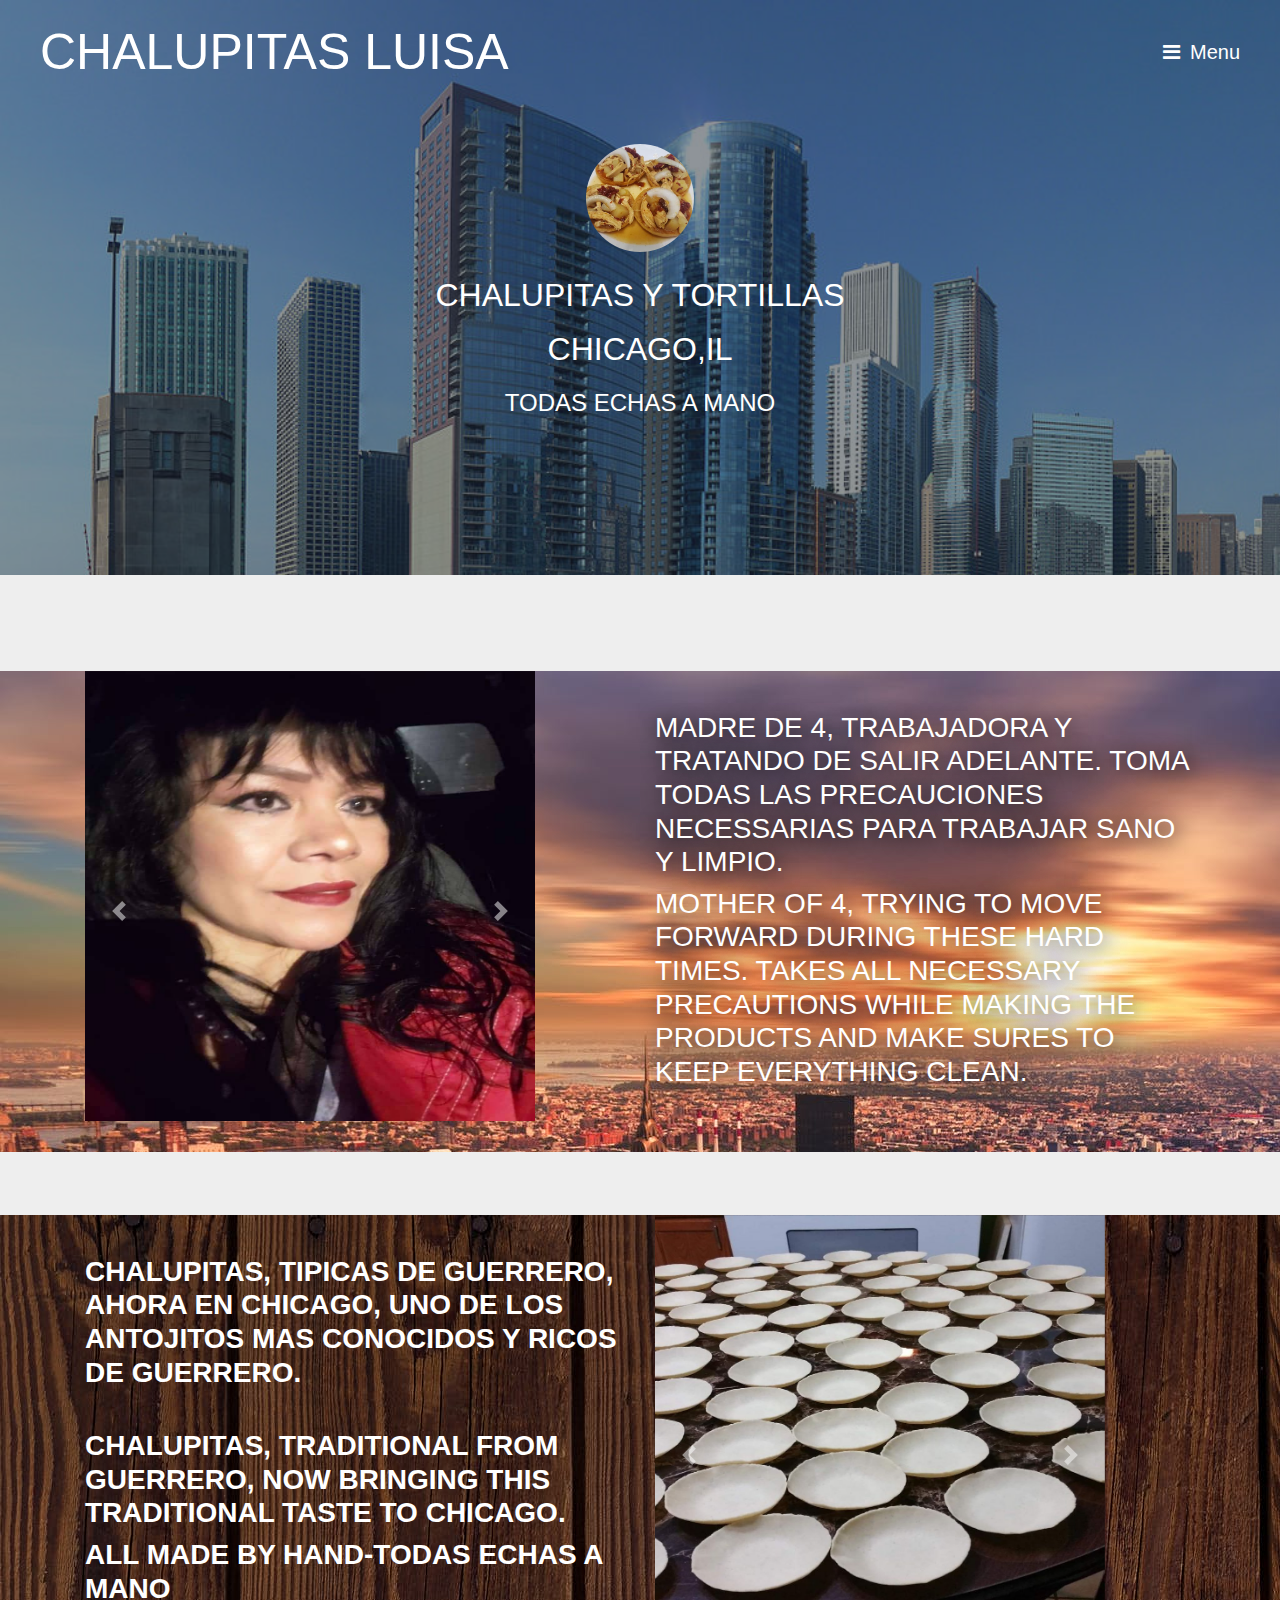
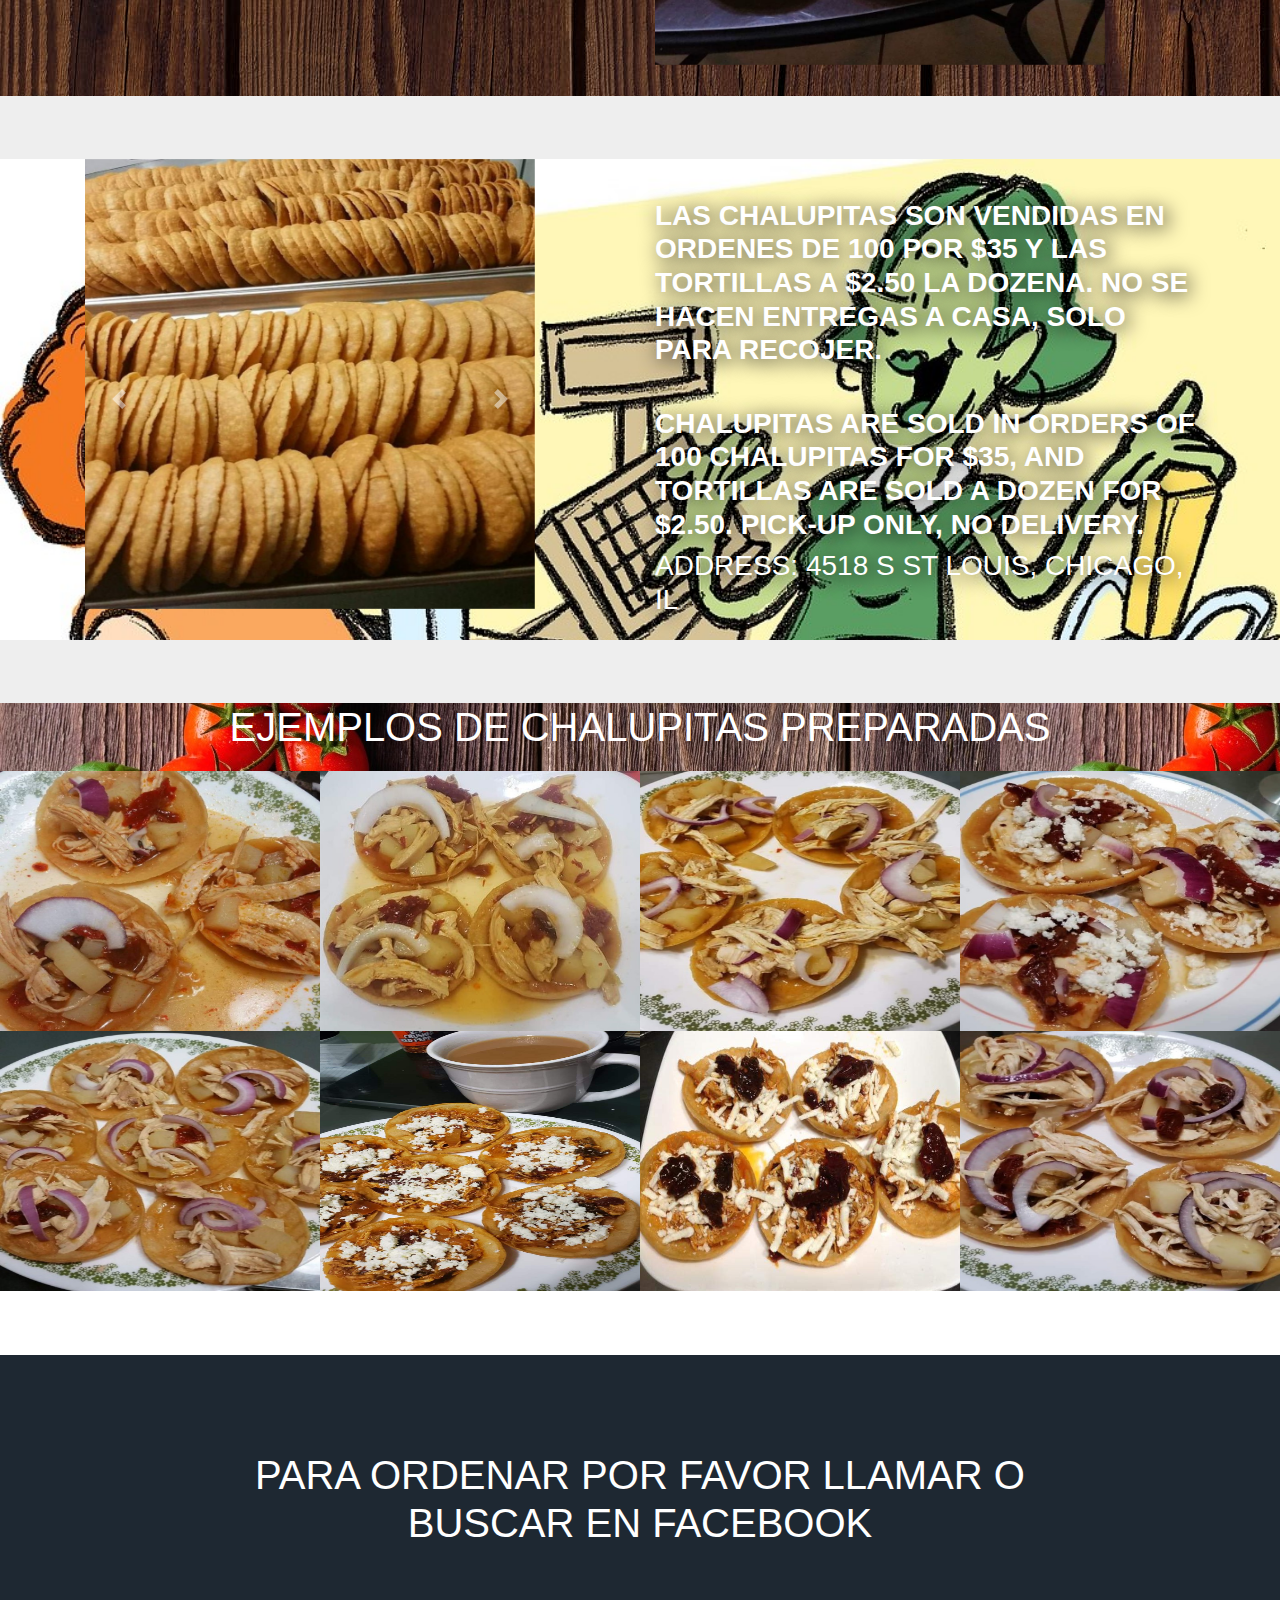
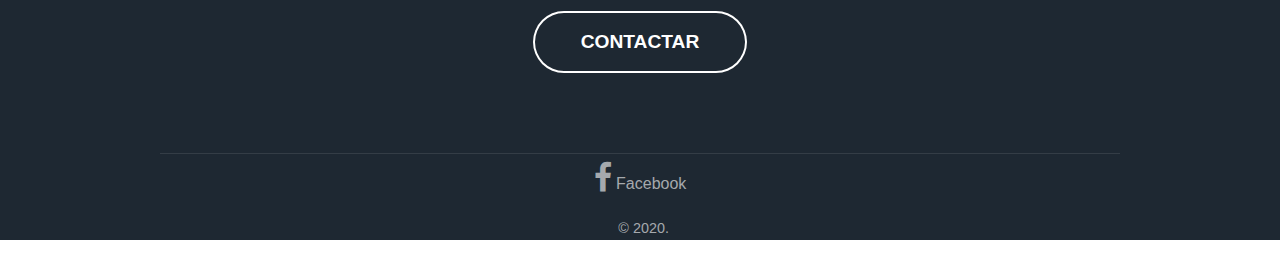
<file: index.html>
<!DOCTYPE HTML>
<html>

<head>
	<title>Chalupitas Luisa</title>
	<link rel="icon" href="images/icon.jpg" type="image-x-icon"/>
	<meta charset="utf-8" />
	<meta name="viewport" content="width=device-width, initial-scale=1" />
	<link rel="stylesheet" href="assets/css/main.css" />
	<link rel='stylesheet' href='https://stackpath.bootstrapcdn.com/bootstrap/4.4.1/css/bootstrap.min.css'
		integrity='sha384-Vkoo8x4CGsO3+Hhxv8T/Q5PaXtkKtu6ug5TOeNV6gBiFeWPGFN9MuhOf23Q9Ifjh' crossorigin='anonymous'>
	<script src='https://code.jquery.com/jquery-3.4.1.slim.min.js'
		integrity='sha384-J6qa4849blE2+poT4WnyKhv5vZF5SrPo0iEjwBvKU7imGFAV0wwj1yYfoRSJoZ+n'
		crossorigin='anonymous'></script>
	<script src='https://cdn.jsdelivr.net/npm/popper.js@1.16.0/dist/umd/popper.min.js'
		integrity='sha384-Q6E9RHvbIyZFJoft+2mJbHaEWldlvI9IOYy5n3zV9zzTtmI3UksdQRVvoxMfooAo'
		crossorigin='anonymous'></script>
	<script src='https://stackpath.bootstrapcdn.com/bootstrap/4.4.1/js/bootstrap.min.js'
		integrity='sha384-wfSDF2E50Y2D1uUdj0O3uMBJnjuUD4Ih7YwaYd1iqfktj0Uod8GCExl3Og8ifwB6'
		crossorigin='anonymous'></script>
</head>

<body class="landing">

	<!-- Header -->
	<header id="header" class="alt">
		<h1><a href="index.html" class="title1">Chalupitas Luisa</a></h1>
		<a href="#nav">Menu</a>
	</header>

	<!-- Nav -->
	<nav id="nav">
		<ul class="links">
			<li><a href="index.html">Home</a></li>
			<li><a href="contact.html">Contact</a></li>
		</ul>
	</nav>

	<!-- Banner -->
	<section id="banner">
		<img class="icon" src="images/icon.jpg" height="200px" width="200px" alt="avatar" style="border-radius: 50%;
		padding: 0px;
		border: 0px;"/>
		<h2>Chalupitas Y Tortillas</h2>
		<h2>chicago,IL</h2>
		<p>Todas echas a mano</p>
	</section>

	<!-- One -->
	<section id="one" class="wrapper style1">
		<div class="background3">
			<div class="clearfix" style="margin-bottom: 64px;">
				<div class="container">
					<div class="row">
						<div class="col">
							<div class="center1">
								<div id="carouselExampleInterval" class="carousel slide" data-ride="carousel">
									<div class="carousel-inner">
										<div class="carousel-item active" data-interval="3000">
											<img src="images/luisa2.jpg" class="pictures" alt="..." />
										</div>
										<div class="carousel-item" data-interval="3000">
											<img src="images/luisa.jpg" class="pictures" alt="..." />
										</div>
										<div class="carousel-item" data-interval="3000">
											<img src="images/luisa3.jpg" class="pictures" alt="..." />
										</div>
										<div class="carousel-item" data-interval="3000">
											<img src="images/luisa4.jpg" class="pictures" alt="..." />
										</div>
										<div class="carousel-item" data-interval="3000">
											<img src="images/luisa5.jpg" class="pictures" alt="..." />
										</div>
										<div class="carousel-item" data-interval="3000">
											<img src="images/luisa6.jpg" class="pictures" alt="..." />
										</div>
									</div>
									<a class="carousel-control-prev" href="#carouselExampleInterval" role="button"
										data-slide="prev">
										<span class="carousel-control-prev-icon" aria-hidden="true"></span>
										<span class="sr-only">Previous</span>
									</a>
									<a class="carousel-control-next" href="#carouselExampleInterval" role="button"
										data-slide="next">
										<span class="carousel-control-next-icon" aria-hidden="true"></span>
										<span class="sr-only">Next</span>
									</a>
								</div>
							</div>
						</div>
						<div class="col">
							<h3 style="margin-top: 40px; color: white; text-shadow: 3px 3px 20px black;">Madre de 4, trabajadora y tratando de salir adelante. Toma
								todas las precauciones necessarias para trabajar sano y limpio.</h3>
							<h3 style="color:white; text-shadow: 3px 3px 20px black;">Mother of 4, trying to move forward during these hard times. Takes all necessary
								precautions while making the products and make sures to keep everything clean.</h3>
						</div>
					</div>
				</div>
			</div>
		</div>
		<div class="background1">
			<div class="clearfix" style="margin-bottom: 64px;">
				<div class="container">
					<div class="row">
						<div class="col">
							<h3 style="margin-bottom: 40px; margin-top: 40px;"><b style="color: white;">Chalupitas, tipicas de Guerrero, ahora en Chicago, uno de los antojitos mas conocidos y ricos de Guerrero.</b></h3>
							<h3><b style="color: white;">Chalupitas, traditional from Guerrero, now bringing this traditional taste to Chicago.</b></h3>
							<h3><b style="color: white;">All made by hand-Todas echas a mano</b></h3>
						</div>
						<div class="col">
							<div class="center1">
								<div id="carouselExampleInterval" class="carousel slide" data-ride="carousel">
									<div class="carousel-inner">
										<div class="carousel-item active" data-interval="3000">
											<img src="images/uncooked.jpg" class="pictures" alt="..." />
										</div>
										<div class="carousel-item" data-interval="3000">
											<img src="images/tortillas.jpg" class="pictures" alt="..." />
										</div>
										<div class="carousel-item" data-interval="3000">
											<img src="images/uncooked2.jpg" class="pictures" alt="..." />
										</div>
										<div class="carousel-item" data-interval="3000">
											<img src="images/uncooked3.jpg" class="pictures" alt="..." />
										</div>
										<div class="carousel-item" data-interval="3000">
											<img src="images/uncooked4.jpg" class="pictures" alt="..." />
										</div>
										<div class="carousel-item" data-interval="3000">
											<img src="images/uncooked5.jpg" class="pictures" alt="..." />
										</div>
										<div class="carousel-item" data-interval="3000">
											<img src="images/uncooked6.jpg" class="pictures" alt="..." />
										</div>
										<div class="carousel-item" data-interval="3000">
											<img src="images/uncooked7.jpg" class="pictures" alt="..." />
										</div>
										<div class="carousel-item" data-interval="3000">
											<img src="images/uncooked8.jpg" class="pictures" alt="..." />
										</div>
										<div class="carousel-item" data-interval="3000">
											<img src="images/uncooked9.jpg" class="pictures" alt="..." />
										</div>
									</div>
									<a class="carousel-control-prev" href="#carouselExampleInterval" role="button"
										data-slide="prev">
										<span class="carousel-control-prev-icon" aria-hidden="true"></span>
										<span class="sr-only">Previous</span>
									</a>
									<a class="carousel-control-next" href="#carouselExampleInterval" role="button"
										data-slide="next">
										<span class="carousel-control-next-icon" aria-hidden="true"></span>
										<span class="sr-only">Next</span>
									</a>
								</div>
							</div>
						</div>
					</div>
				</div>
			</div>
		</div>
		<div class="background4">
			<div class="clearfix">
				<div class="container">
					<div class="row">
						<div class="col">
							<div class="center1">
								<div id="carouselExampleInterval" class="carousel slide" data-ride="carousel">
									<div class="carousel-inner">
										<div class="carousel-item active" data-interval="3000">
											<img src="images/ready.jpg" class="pictures" alt="..." />
										</div>
										<div class="carousel-item" data-interval="3000">
											<img src="images/ready2.jpg" class="pictures" alt="..." />
										</div>
										<div class="carousel-item" data-interval="3000">
											<img src="images/ready6.jpg" class="pictures" alt="..." />
										</div>
										<div class="carousel-item" data-interval="3000">
											<img src="images/ready7.jpg" class="pictures" alt="..." />
										</div>
										<div class="carousel-item" data-interval="3000">
											<img src="images/ready8.jpg" class="pictures" alt="..." />
										</div>
										<div class="carousel-item" data-interval="3000">
											<img src="images/ready9.jpg" class="pictures" alt="..." />
										</div>
									</div>
									<a class="carousel-control-prev" href="#carouselExampleInterval" role="button"
										data-slide="prev">
										<span class="carousel-control-prev-icon" aria-hidden="true"></span>
										<span class="sr-only">Previous</span>
									</a>
									<a class="carousel-control-next" href="#carouselExampleInterval" role="button"
										data-slide="next">
										<span class="carousel-control-next-icon" aria-hidden="true"></span>
										<span class="sr-only">Next</span>
									</a>
								</div>
							</div>
						</div>
						<div class="col">
							<h3 style="margin-bottom: 40px; margin-top: 40px;"><b style="color: white;
								text-shadow: 3px 3px 20px black;">Las chalupitas son vendidas en ordenes
									de 100 por $35 y las tortillas a $2.50 la dozena. No se hacen entregas a casa, solo
									para recojer.</b></h3>
							<h3><b style="color: white;
								text-shadow: 3px 3px 20px black;">Chalupitas are sold in orders of 100 chalupitas for $35, and Tortillas are sold a
									dozen
									for $2.50. Pick-up only, no delivery.</b></h3>
							<h3>
								<Address style="color: white;
								text-shadow: 3px 3px 20px black;">Address: 4518 s st louis, chicago, IL</Address>
							</h3>
						</div>
					</div>
				</div>
			</div>
		</div>
	</section>

	<!-- Two -->
	<!-- <section id="two" class="wrapper special"> -->
	<div class="table2">
		<div class="inner">
			<header class="major narrow" style="margin-bottom: 20px;">
				<b>
					<h2 style="color: white; text-align: center;">Ejemplos de Chalupitas preparadas</h2>
				</b>
			</header>
			<div class="image-grid">
				<a class="image"><img class="image1" src="images/food.jpg" alt="" /></a>
				<a class="image"><img class="image1" src="images/food2.jpg" alt="" /></a>
				<a class="image"><img class="image1" src="images/food3.jpg" alt="" /></a>
				<a class="image"><img class="image1" src="images/food4.jpg" alt="" /></a>
				<a class="image"><img class="image1" src="images/food5.jpg" alt="" /></a>
				<a class="image"><img class="image1" src="images/food6.jpg" alt="" /></a>
				<a class="image"><img class="image1" src="images/food7.jpg" alt="" /></a>
				<a class="image"><img class="image1" src="images/food8.jpg" alt="" /></a>
			</div>
		</div>
	</div>
	<!-- </section> -->

	<!-- Three -->
	<section id="three" class="wrapper style3 special margin1">
		<div class="inner">
			<header class="major narrow	">
				<h2>Para ordenar por favor llamar o buscar en facebook</h2>
			</header>
			<ul class="actions">
				<li><a href="contact.html" class="button big alt">Contactar</a></li>
			</ul>
		</div>
	</section>

	<!-- Footer -->
	<footer id="footer">
		<div class="inner">
			<ul class="icons">
				<li><a class="icon fa-facebook">
						<a href="https://www.facebook.com/Luisas-Chalupitas-1739821436344592/"
							class="label">Facebook</a>
					</a></li>
				<!-- <li><a class="icon fa-twitter">
							<span class="label">Twitter</span>
						</a></li>
						<li><a class="icon fa-instagram">
							<span class="label">Instagram</span>
						</a></li>
						<li><a class="icon fa-linkedin">
							<span class="label">LinkedIn</span>
						</a></li> -->
			</ul>
			<ul class="copyright">
				<li>&copy; 2020.</li>
				<!-- <li>Disclaimer: not a real website.</li> -->
			</ul>
		</div>
	</footer>

	<!-- Scripts -->
	<script src="assets/js/jquery.min.js"></script>
	<script src="assets/js/skel.min.js"></script>
	<script src="assets/js/util.js"></script>
	<!--[if lte IE 8]><script src="assets/js/ie/respond.min.js"></script><![endif]-->
	<script src="assets/js/main.js"></script>

</body>

</html>
</file>
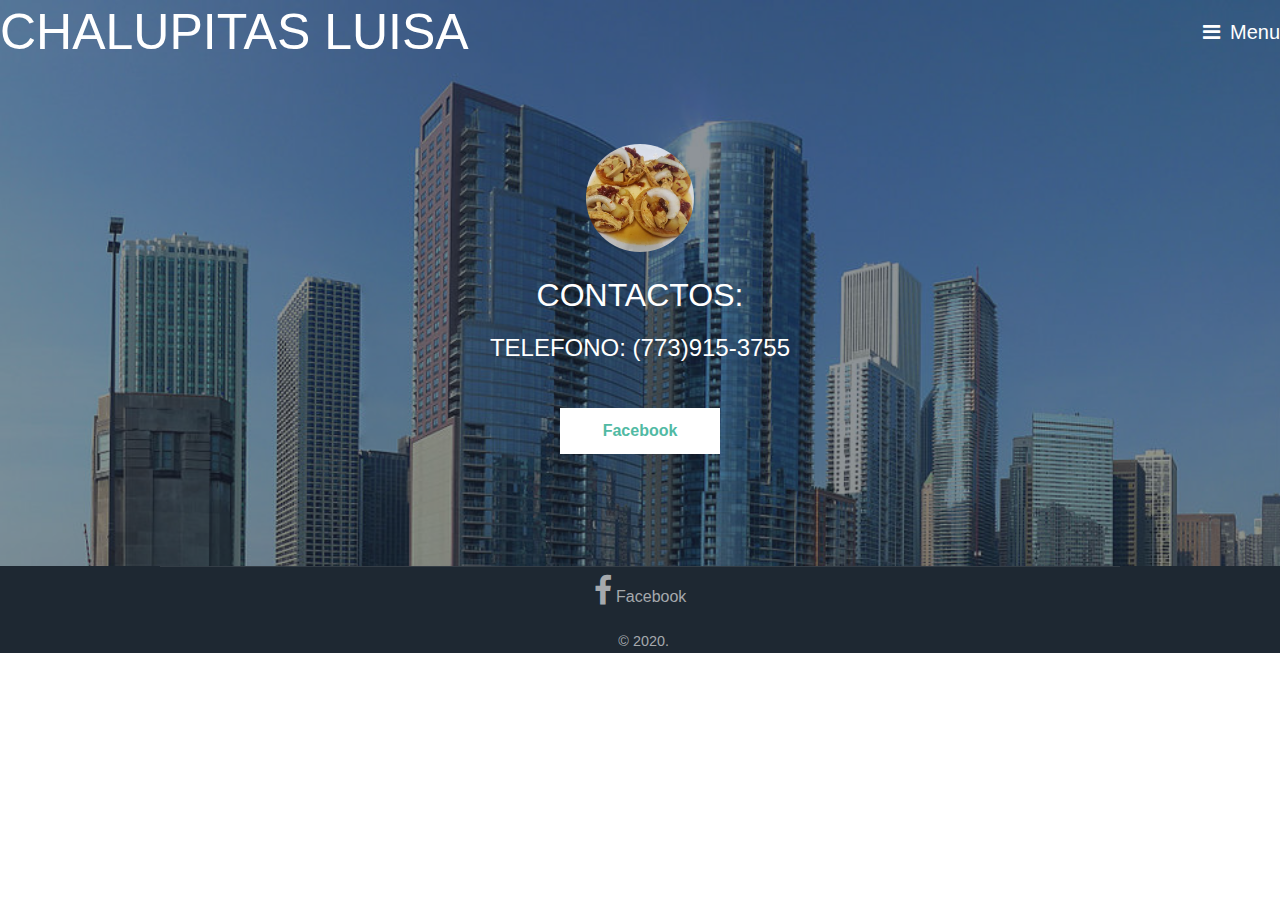
<file: contact.html>
<!DOCTYPE HTML>
<html>

<head>
    <title>Chalupitas Luisa</title>
    <link rel="icon" href="images/icon.jpg" type="image-x-icon" />
    <meta charset="utf-8" />
    <meta name="viewport" content="width=device-width, initial-scale=1" />
    <link rel="stylesheet" href="assets/css/main.css" />
    <link rel='stylesheet' href='https://stackpath.bootstrapcdn.com/bootstrap/4.4.1/css/bootstrap.min.css'
        integrity='sha384-Vkoo8x4CGsO3+Hhxv8T/Q5PaXtkKtu6ug5TOeNV6gBiFeWPGFN9MuhOf23Q9Ifjh' crossorigin='anonymous'>
    <script src='https://code.jquery.com/jquery-3.4.1.slim.min.js'
        integrity='sha384-J6qa4849blE2+poT4WnyKhv5vZF5SrPo0iEjwBvKU7imGFAV0wwj1yYfoRSJoZ+n'
        crossorigin='anonymous'></script>
    <script src='https://cdn.jsdelivr.net/npm/popper.js@1.16.0/dist/umd/popper.min.js'
        integrity='sha384-Q6E9RHvbIyZFJoft+2mJbHaEWldlvI9IOYy5n3zV9zzTtmI3UksdQRVvoxMfooAo'
        crossorigin='anonymous'></script>
    <script src='https://stackpath.bootstrapcdn.com/bootstrap/4.4.1/js/bootstrap.min.js'
        integrity='sha384-wfSDF2E50Y2D1uUdj0O3uMBJnjuUD4Ih7YwaYd1iqfktj0Uod8GCExl3Og8ifwB6'
        crossorigin='anonymous'></script>
</head>

<body class="landing">

    <!-- Header -->
    <header id="header" class="alt" style="padding: 0;">
        <h1><a href="index.html" class="title1">Chalupitas Luisa</a></h1>
        <a href="#nav">Menu</a>
    </header>

    <!-- Nav -->
    <nav id="nav">
        <ul class="links">
            <li><a href="index.html">Home</a></li>
            <li><a href="contact.html">Contacto</a></li>
        </ul>
    </nav>

    <!-- Banner -->
    <section id="banner">
        <img class="icon" src="images/icon.jpg" height="200px" width="200px" alt="avatar" style="border-radius: 50%;
		padding: 0px;
		border: 0px;" />
        <h2>Contactos:</h2>
        <p class="lead">Telefono: (773)915-3755</p>
        <button> <a href="https://www.facebook.com/Luisas-Chalupitas-1739821436344592/"> Facebook</a>
        </button>
    </section>

    <footer id="footer">
        <div class="inner">
            <ul class="icons">
                <li><a class="icon fa-facebook">
                        <a href="https://www.facebook.com/Luisas-Chalupitas-1739821436344592/"
                            class="label">Facebook</a>
                    </a></li>
            </ul>
            <ul class="copyright">
                <li>&copy; 2020.</li>
                <!-- <li>Disclaimer: not a real website.</li> -->
            </ul>
        </div>
    </footer>
    <!-- Scripts -->
    <script src="assets/js/jquery.min.js"></script>
    <script src="assets/js/skel.min.js"></script>
    <script src="assets/js/util.js"></script>
    <!--[if lte IE 8]><script src="assets/js/ie/respond.min.js"></script><![endif]-->
    <script src="assets/js/main.js"></script>
</body>

</html>
</file>
<file: assets/css/main.css>
@charset "UTF-8";
@import url(font-awesome.min.css);
@import url("https://fonts.googleapis.com/css?family=Raleway:400,500,700");

/*
	Retrospect by TEMPLATED
	templated.co @templatedco
	Released for free under the Creative Commons Attribution 3.0 license (templated.co/license)
*/

/* Reset */

	html, body, div, span, applet, object, iframe, h1, h2, h3, h4, h5, h6, p, blockquote, pre, a, abbr, acronym, address, big, cite, code, del, dfn, em, img, ins, kbd, q, s, samp, small, strike, strong, sub, sup, tt, var, b, u, i, center, dl, dt, dd, ol, ul, li, fieldset, form, label, legend, table, caption, tbody, tfoot, thead, tr, th, td, article, aside, canvas, details, embed, figure, figcaption, footer, header, hgroup, menu, nav, output, ruby, section, summary, time, mark, audio, video {
		margin: 0;
		padding: 0;
		border: 0;
		font-size: 100%;
		font: inherit;
		vertical-align: baseline;
	}

	article, aside, details, figcaption, figure, footer, header, hgroup, menu, nav, section {
		display: block;
	}

	body {
		line-height: 1;
	}

	ol, ul {
		list-style: none;
	}

	blockquote, q {
		quotes: none;
	}

	blockquote:before, blockquote:after, q:before, q:after {
		content: '';
		content: none;
	}

	table {
		border-collapse: collapse;
		border-spacing: 0;
	}

	body {
		-webkit-text-size-adjust: none;
	}

/* Box Model */

	*, *:before, *:after {
		-moz-box-sizing: border-box;
		-webkit-box-sizing: border-box;
		box-sizing: border-box;
	}

/* Containers */

	.container {
		margin-left: auto;
		margin-right: auto;
	}

	.container.\31 25\25 {
		width: 100%;
		max-width: 100em;
		min-width: 80em;
	}

	.container.\37 5\25 {
		width: 60em;
	}

	.container.\35 0\25 {
		width: 40em;
	}

	.container.\32 5\25 {
		width: 20em;
	}

	.container {
		width: 80em;
	}

	@media screen and (max-width: 1680px) {

		.container.\31 25\25 {
			width: 100%;
			max-width: 100em;
			min-width: 80em;
		}

		.container.\37 5\25 {
			width: 60em;
		}

		.container.\35 0\25 {
			width: 40em;
		}

		.container.\32 5\25 {
			width: 20em;
		}

		.container {
			width: 80em;
		}

	}

	@media screen and (max-width: 1280px) {

		.container.\31 25\25 {
			width: 100%;
			max-width: 81.25em;
			min-width: 65em;
		}

		.container.\37 5\25 {
			width: 48.75em;
		}

		.container.\35 0\25 {
			width: 32.5em;
		}

		.container.\32 5\25 {
			width: 16.25em;
		}

		.container {
			width: 65em;
		}

	}

	@media screen and (max-width: 980px) {

		.container.\31 25\25 {
			width: 100%;
			max-width: 112.5%;
			min-width: 90%;
		}

		.container.\37 5\25 {
			width: 67.5%;
		}

		.container.\35 0\25 {
			width: 45%;
		}

		.container.\32 5\25 {
			width: 22.5%;
		}

		.container {
			width: 90% !important;
		}

	}

	@media screen and (max-width: 736px) {

		.container.\31 25\25 {
			width: 100%;
			max-width: 112.5%;
			min-width: 90%;
		}

		.container.\37 5\25 {
			width: 67.5%;
		}

		.container.\35 0\25 {
			width: 45%;
		}

		.container.\32 5\25 {
			width: 22.5%;
		}

		.container {
			width: 90% !important;
		}

	}

	@media screen and (max-width: 480px) {

		.container.\31 25\25 {
			width: 100%;
			max-width: 112.5%;
			min-width: 90%;
		}

		.container.\37 5\25 {
			width: 67.5%;
		}

		.container.\35 0\25 {
			width: 45%;
		}

		.container.\32 5\25 {
			width: 22.5%;
		}

		.container {
			width: 90% !important;
		}

	}

/* Grid */

	.row {
		border-bottom: solid 1px transparent;
		-moz-box-sizing: border-box;
		-webkit-box-sizing: border-box;
		box-sizing: border-box;
	}

	.row > * {
		float: left;
		-moz-box-sizing: border-box;
		-webkit-box-sizing: border-box;
		box-sizing: border-box;
	}

	.row:after, .row:before {
		content: '';
		display: block;
		clear: both;
		height: 0;
	}

	.row.uniform > * > :first-child {
		margin-top: 0;
	}

	.row.uniform > * > :last-child {
		margin-bottom: 0;
	}

	.row.\30 \25 > * {
		padding: 0 0 0 0em;
	}

	.row.\30 \25 {
		margin: 0 0 -1px 0em;
	}

	.row.uniform.\30 \25 > * {
		padding: 0em 0 0 0em;
	}

	.row.uniform.\30 \25 {
		margin: 0em 0 -1px 0em;
	}

	.row > * {
		padding: 0 0 0 2em;
	}

	.row {
		margin: 0 0 -1px -2em;
	}

	.row.uniform > * {
		padding: 2em 0 0 2em;
	}

	.row.uniform {
		margin: -2em 0 -1px -2em;
	}

	.row.\32 00\25 > * {
		padding: 0 0 0 4em;
	}

	.row.\32 00\25 {
		margin: 0 0 -1px -4em;
	}

	.row.uniform.\32 00\25 > * {
		padding: 4em 0 0 4em;
	}

	.row.uniform.\32 00\25 {
		margin: -4em 0 -1px -4em;
	}

	.row.\31 50\25 > * {
		padding: 0 0 0 3em;
	}

	.row.\31 50\25 {
		margin: 0 0 -1px -3em;
	}

	.row.uniform.\31 50\25 > * {
		padding: 3em 0 0 3em;
	}

	.row.uniform.\31 50\25 {
		margin: -3em 0 -1px -3em;
	}

	.row.\35 0\25 > * {
		padding: 0 0 0 1em;
	}

	.row.\35 0\25 {
		margin: 0 0 -1px -1em;
	}

	.row.uniform.\35 0\25 > * {
		padding: 1em 0 0 1em;
	}

	.row.uniform.\35 0\25 {
		margin: -1em 0 -1px -1em;
	}

	.row.\32 5\25 > * {
		padding: 0 0 0 0.5em;
	}

	.row.\32 5\25 {
		margin: 0 0 -1px -0.5em;
	}

	.row.uniform.\32 5\25 > * {
		padding: 0.5em 0 0 0.5em;
	}

	.row.uniform.\32 5\25 {
		margin: -0.5em 0 -1px -0.5em;
	}

	.\31 2u, .\31 2u\24 {
		width: 100%;
		clear: none;
		margin-left: 0;
	}

	.\31 1u, .\31 1u\24 {
		width: 91.6666666667%;
		clear: none;
		margin-left: 0;
	}

	.\31 0u, .\31 0u\24 {
		width: 83.3333333333%;
		clear: none;
		margin-left: 0;
	}

	.\39 u, .\39 u\24 {
		width: 75%;
		clear: none;
		margin-left: 0;
	}

	.\38 u, .\38 u\24 {
		width: 66.6666666667%;
		clear: none;
		margin-left: 0;
	}

	.\37 u, .\37 u\24 {
		width: 58.3333333333%;
		clear: none;
		margin-left: 0;
	}

	.\36 u, .\36 u\24 {
		width: 50%;
		clear: none;
		margin-left: 0;
	}

	.\35 u, .\35 u\24 {
		width: 41.6666666667%;
		clear: none;
		margin-left: 0;
	}

	.\34 u, .\34 u\24 {
		width: 33.3333333333%;
		clear: none;
		margin-left: 0;
	}

	.\33 u, .\33 u\24 {
		width: 25%;
		clear: none;
		margin-left: 0;
	}

	.\32 u, .\32 u\24 {
		width: 16.6666666667%;
		clear: none;
		margin-left: 0;
	}

	.\31 u, .\31 u\24 {
		width: 8.3333333333%;
		clear: none;
		margin-left: 0;
	}

	.\31 2u\24 + *,
	.\31 1u\24 + *,
	.\31 0u\24 + *,
	.\39 u\24 + *,
	.\38 u\24 + *,
	.\37 u\24 + *,
	.\36 u\24 + *,
	.\35 u\24 + *,
	.\34 u\24 + *,
	.\33 u\24 + *,
	.\32 u\24 + *,
	.\31 u\24 + * {
		clear: left;
	}

	.\-11u {
		margin-left: 91.66667%;
	}

	.\-10u {
		margin-left: 83.33333%;
	}

	.\-9u {
		margin-left: 75%;
	}

	.\-8u {
		margin-left: 66.66667%;
	}

	.\-7u {
		margin-left: 58.33333%;
	}

	.\-6u {
		margin-left: 50%;
	}

	.\-5u {
		margin-left: 41.66667%;
	}

	.\-4u {
		margin-left: 33.33333%;
	}

	.\-3u {
		margin-left: 25%;
	}

	.\-2u {
		margin-left: 16.66667%;
	}

	.\-1u {
		margin-left: 8.33333%;
	}

	@media screen and (max-width: 1680px) {

		.row > * {
			padding: 0 0 0 2em;
		}

		.row {
			margin: 0 0 -1px -2em;
		}

		.row.uniform > * {
			padding: 2em 0 0 2em;
		}

		.row.uniform {
			margin: -2em 0 -1px -2em;
		}

		.row.\32 00\25 > * {
			padding: 0 0 0 4em;
		}

		.row.\32 00\25 {
			margin: 0 0 -1px -4em;
		}

		.row.uniform.\32 00\25 > * {
			padding: 4em 0 0 4em;
		}

		.row.uniform.\32 00\25 {
			margin: -4em 0 -1px -4em;
		}

		.row.\31 50\25 > * {
			padding: 0 0 0 3em;
		}

		.row.\31 50\25 {
			margin: 0 0 -1px -3em;
		}

		.row.uniform.\31 50\25 > * {
			padding: 3em 0 0 3em;
		}

		.row.uniform.\31 50\25 {
			margin: -3em 0 -1px -3em;
		}

		.row.\35 0\25 > * {
			padding: 0 0 0 1em;
		}

		.row.\35 0\25 {
			margin: 0 0 -1px -1em;
		}

		.row.uniform.\35 0\25 > * {
			padding: 1em 0 0 1em;
		}

		.row.uniform.\35 0\25 {
			margin: -1em 0 -1px -1em;
		}

		.row.\32 5\25 > * {
			padding: 0 0 0 0.5em;
		}

		.row.\32 5\25 {
			margin: 0 0 -1px -0.5em;
		}

		.row.uniform.\32 5\25 > * {
			padding: 0.5em 0 0 0.5em;
		}

		.row.uniform.\32 5\25 {
			margin: -0.5em 0 -1px -0.5em;
		}

		.\31 2u\28xlarge\29, .\31 2u\24\28xlarge\29 {
			width: 100%;
			clear: none;
			margin-left: 0;
		}

		.\31 1u\28xlarge\29, .\31 1u\24\28xlarge\29 {
			width: 91.6666666667%;
			clear: none;
			margin-left: 0;
		}

		.\31 0u\28xlarge\29, .\31 0u\24\28xlarge\29 {
			width: 83.3333333333%;
			clear: none;
			margin-left: 0;
		}

		.\39 u\28xlarge\29, .\39 u\24\28xlarge\29 {
			width: 75%;
			clear: none;
			margin-left: 0;
		}

		.\38 u\28xlarge\29, .\38 u\24\28xlarge\29 {
			width: 66.6666666667%;
			clear: none;
			margin-left: 0;
		}

		.\37 u\28xlarge\29, .\37 u\24\28xlarge\29 {
			width: 58.3333333333%;
			clear: none;
			margin-left: 0;
		}

		.\36 u\28xlarge\29, .\36 u\24\28xlarge\29 {
			width: 50%;
			clear: none;
			margin-left: 0;
		}

		.\35 u\28xlarge\29, .\35 u\24\28xlarge\29 {
			width: 41.6666666667%;
			clear: none;
			margin-left: 0;
		}

		.\34 u\28xlarge\29, .\34 u\24\28xlarge\29 {
			width: 33.3333333333%;
			clear: none;
			margin-left: 0;
		}

		.\33 u\28xlarge\29, .\33 u\24\28xlarge\29 {
			width: 25%;
			clear: none;
			margin-left: 0;
		}

		.\32 u\28xlarge\29, .\32 u\24\28xlarge\29 {
			width: 16.6666666667%;
			clear: none;
			margin-left: 0;
		}

		.\31 u\28xlarge\29, .\31 u\24\28xlarge\29 {
			width: 8.3333333333%;
			clear: none;
			margin-left: 0;
		}

		.\31 2u\24\28xlarge\29 + *,
		.\31 1u\24\28xlarge\29 + *,
		.\31 0u\24\28xlarge\29 + *,
		.\39 u\24\28xlarge\29 + *,
		.\38 u\24\28xlarge\29 + *,
		.\37 u\24\28xlarge\29 + *,
		.\36 u\24\28xlarge\29 + *,
		.\35 u\24\28xlarge\29 + *,
		.\34 u\24\28xlarge\29 + *,
		.\33 u\24\28xlarge\29 + *,
		.\32 u\24\28xlarge\29 + *,
		.\31 u\24\28xlarge\29 + * {
			clear: left;
		}

		.\-11u\28xlarge\29 {
			margin-left: 91.66667%;
		}

		.\-10u\28xlarge\29 {
			margin-left: 83.33333%;
		}

		.\-9u\28xlarge\29 {
			margin-left: 75%;
		}

		.\-8u\28xlarge\29 {
			margin-left: 66.66667%;
		}

		.\-7u\28xlarge\29 {
			margin-left: 58.33333%;
		}

		.\-6u\28xlarge\29 {
			margin-left: 50%;
		}

		.\-5u\28xlarge\29 {
			margin-left: 41.66667%;
		}

		.\-4u\28xlarge\29 {
			margin-left: 33.33333%;
		}

		.\-3u\28xlarge\29 {
			margin-left: 25%;
		}

		.\-2u\28xlarge\29 {
			margin-left: 16.66667%;
		}

		.\-1u\28xlarge\29 {
			margin-left: 8.33333%;
		}

	}

	@media screen and (max-width: 1280px) {

		.row > * {
			padding: 0 0 0 1.5em;
		}

		.row {
			margin: 0 0 -1px -1.5em;
		}

		.row.uniform > * {
			padding: 1.5em 0 0 1.5em;
		}

		.row.uniform {
			margin: -1.5em 0 -1px -1.5em;
		}

		.row.\32 00\25 > * {
			padding: 0 0 0 3em;
		}

		.row.\32 00\25 {
			margin: 0 0 -1px -3em;
		}

		.row.uniform.\32 00\25 > * {
			padding: 3em 0 0 3em;
		}

		.row.uniform.\32 00\25 {
			margin: -3em 0 -1px -3em;
		}

		.row.\31 50\25 > * {
			padding: 0 0 0 2.25em;
		}

		.row.\31 50\25 {
			margin: 0 0 -1px -2.25em;
		}

		.row.uniform.\31 50\25 > * {
			padding: 2.25em 0 0 2.25em;
		}

		.row.uniform.\31 50\25 {
			margin: -2.25em 0 -1px -2.25em;
		}

		.row.\35 0\25 > * {
			padding: 0 0 0 0.75em;
		}

		.row.\35 0\25 {
			margin: 0 0 -1px -0.75em;
		}

		.row.uniform.\35 0\25 > * {
			padding: 0.75em 0 0 0.75em;
		}

		.row.uniform.\35 0\25 {
			margin: -0.75em 0 -1px -0.75em;
		}

		.row.\32 5\25 > * {
			padding: 0 0 0 0.375em;
		}

		.row.\32 5\25 {
			margin: 0 0 -1px -0.375em;
		}

		.row.uniform.\32 5\25 > * {
			padding: 0.375em 0 0 0.375em;
		}

		.row.uniform.\32 5\25 {
			margin: -0.375em 0 -1px -0.375em;
		}

		.\31 2u\28large\29, .\31 2u\24\28large\29 {
			width: 100%;
			clear: none;
			margin-left: 0;
		}

		.\31 1u\28large\29, .\31 1u\24\28large\29 {
			width: 91.6666666667%;
			clear: none;
			margin-left: 0;
		}

		.\31 0u\28large\29, .\31 0u\24\28large\29 {
			width: 83.3333333333%;
			clear: none;
			margin-left: 0;
		}

		.\39 u\28large\29, .\39 u\24\28large\29 {
			width: 75%;
			clear: none;
			margin-left: 0;
		}

		.\38 u\28large\29, .\38 u\24\28large\29 {
			width: 66.6666666667%;
			clear: none;
			margin-left: 0;
		}

		.\37 u\28large\29, .\37 u\24\28large\29 {
			width: 58.3333333333%;
			clear: none;
			margin-left: 0;
		}

		.\36 u\28large\29, .\36 u\24\28large\29 {
			width: 50%;
			clear: none;
			margin-left: 0;
		}

		.\35 u\28large\29, .\35 u\24\28large\29 {
			width: 41.6666666667%;
			clear: none;
			margin-left: 0;
		}

		.\34 u\28large\29, .\34 u\24\28large\29 {
			width: 33.3333333333%;
			clear: none;
			margin-left: 0;
		}

		.\33 u\28large\29, .\33 u\24\28large\29 {
			width: 25%;
			clear: none;
			margin-left: 0;
		}

		.\32 u\28large\29, .\32 u\24\28large\29 {
			width: 16.6666666667%;
			clear: none;
			margin-left: 0;
		}

		.\31 u\28large\29, .\31 u\24\28large\29 {
			width: 8.3333333333%;
			clear: none;
			margin-left: 0;
		}

		.\31 2u\24\28large\29 + *,
		.\31 1u\24\28large\29 + *,
		.\31 0u\24\28large\29 + *,
		.\39 u\24\28large\29 + *,
		.\38 u\24\28large\29 + *,
		.\37 u\24\28large\29 + *,
		.\36 u\24\28large\29 + *,
		.\35 u\24\28large\29 + *,
		.\34 u\24\28large\29 + *,
		.\33 u\24\28large\29 + *,
		.\32 u\24\28large\29 + *,
		.\31 u\24\28large\29 + * {
			clear: left;
		}

		.\-11u\28large\29 {
			margin-left: 91.66667%;
		}

		.\-10u\28large\29 {
			margin-left: 83.33333%;
		}

		.\-9u\28large\29 {
			margin-left: 75%;
		}

		.\-8u\28large\29 {
			margin-left: 66.66667%;
		}

		.\-7u\28large\29 {
			margin-left: 58.33333%;
		}

		.\-6u\28large\29 {
			margin-left: 50%;
		}

		.\-5u\28large\29 {
			margin-left: 41.66667%;
		}

		.\-4u\28large\29 {
			margin-left: 33.33333%;
		}

		.\-3u\28large\29 {
			margin-left: 25%;
		}

		.\-2u\28large\29 {
			margin-left: 16.66667%;
		}

		.\-1u\28large\29 {
			margin-left: 8.33333%;
		}

	}

	@media screen and (max-width: 980px) {

		.row > * {
			padding: 0 0 0 1.5em;
		}

		.row {
			margin: 0 0 -1px -1.5em;
		}

		.row.uniform > * {
			padding: 1.5em 0 0 1.5em;
		}

		.row.uniform {
			margin: -1.5em 0 -1px -1.5em;
		}

		.row.\32 00\25 > * {
			padding: 0 0 0 3em;
		}

		.row.\32 00\25 {
			margin: 0 0 -1px -3em;
		}

		.row.uniform.\32 00\25 > * {
			padding: 3em 0 0 3em;
		}

		.row.uniform.\32 00\25 {
			margin: -3em 0 -1px -3em;
		}

		.row.\31 50\25 > * {
			padding: 0 0 0 2.25em;
		}

		.row.\31 50\25 {
			margin: 0 0 -1px -2.25em;
		}

		.row.uniform.\31 50\25 > * {
			padding: 2.25em 0 0 2.25em;
		}

		.row.uniform.\31 50\25 {
			margin: -2.25em 0 -1px -2.25em;
		}

		.row.\35 0\25 > * {
			padding: 0 0 0 0.75em;
		}

		.row.\35 0\25 {
			margin: 0 0 -1px -0.75em;
		}

		.row.uniform.\35 0\25 > * {
			padding: 0.75em 0 0 0.75em;
		}

		.row.uniform.\35 0\25 {
			margin: -0.75em 0 -1px -0.75em;
		}

		.row.\32 5\25 > * {
			padding: 0 0 0 0.375em;
		}

		.row.\32 5\25 {
			margin: 0 0 -1px -0.375em;
		}

		.row.uniform.\32 5\25 > * {
			padding: 0.375em 0 0 0.375em;
		}

		.row.uniform.\32 5\25 {
			margin: -0.375em 0 -1px -0.375em;
		}

		.\31 2u\28medium\29, .\31 2u\24\28medium\29 {
			width: 100%;
			clear: none;
			margin-left: 0;
		}

		.\31 1u\28medium\29, .\31 1u\24\28medium\29 {
			width: 91.6666666667%;
			clear: none;
			margin-left: 0;
		}

		.\31 0u\28medium\29, .\31 0u\24\28medium\29 {
			width: 83.3333333333%;
			clear: none;
			margin-left: 0;
		}

		.\39 u\28medium\29, .\39 u\24\28medium\29 {
			width: 75%;
			clear: none;
			margin-left: 0;
		}

		.\38 u\28medium\29, .\38 u\24\28medium\29 {
			width: 66.6666666667%;
			clear: none;
			margin-left: 0;
		}

		.\37 u\28medium\29, .\37 u\24\28medium\29 {
			width: 58.3333333333%;
			clear: none;
			margin-left: 0;
		}

		.\36 u\28medium\29, .\36 u\24\28medium\29 {
			width: 50%;
			clear: none;
			margin-left: 0;
		}

		.\35 u\28medium\29, .\35 u\24\28medium\29 {
			width: 41.6666666667%;
			clear: none;
			margin-left: 0;
		}

		.\34 u\28medium\29, .\34 u\24\28medium\29 {
			width: 33.3333333333%;
			clear: none;
			margin-left: 0;
		}

		.\33 u\28medium\29, .\33 u\24\28medium\29 {
			width: 25%;
			clear: none;
			margin-left: 0;
		}

		.\32 u\28medium\29, .\32 u\24\28medium\29 {
			width: 16.6666666667%;
			clear: none;
			margin-left: 0;
		}

		.\31 u\28medium\29, .\31 u\24\28medium\29 {
			width: 8.3333333333%;
			clear: none;
			margin-left: 0;
		}

		.\31 2u\24\28medium\29 + *,
		.\31 1u\24\28medium\29 + *,
		.\31 0u\24\28medium\29 + *,
		.\39 u\24\28medium\29 + *,
		.\38 u\24\28medium\29 + *,
		.\37 u\24\28medium\29 + *,
		.\36 u\24\28medium\29 + *,
		.\35 u\24\28medium\29 + *,
		.\34 u\24\28medium\29 + *,
		.\33 u\24\28medium\29 + *,
		.\32 u\24\28medium\29 + *,
		.\31 u\24\28medium\29 + * {
			clear: left;
		}

		.\-11u\28medium\29 {
			margin-left: 91.66667%;
		}

		.\-10u\28medium\29 {
			margin-left: 83.33333%;
		}

		.\-9u\28medium\29 {
			margin-left: 75%;
		}

		.\-8u\28medium\29 {
			margin-left: 66.66667%;
		}

		.\-7u\28medium\29 {
			margin-left: 58.33333%;
		}

		.\-6u\28medium\29 {
			margin-left: 50%;
		}

		.\-5u\28medium\29 {
			margin-left: 41.66667%;
		}

		.\-4u\28medium\29 {
			margin-left: 33.33333%;
		}

		.\-3u\28medium\29 {
			margin-left: 25%;
		}

		.\-2u\28medium\29 {
			margin-left: 16.66667%;
		}

		.\-1u\28medium\29 {
			margin-left: 8.33333%;
		}

	}

	@media screen and (max-width: 736px) {

		.row > * {
			padding: 0 0 0 1.25em;
		}

		.row {
			margin: 0 0 -1px -1.25em;
		}

		.row.uniform > * {
			padding: 1.25em 0 0 1.25em;
		}

		.row.uniform {
			margin: -1.25em 0 -1px -1.25em;
		}

		.row.\32 00\25 > * {
			padding: 0 0 0 2.5em;
		}

		.row.\32 00\25 {
			margin: 0 0 -1px -2.5em;
		}

		.row.uniform.\32 00\25 > * {
			padding: 2.5em 0 0 2.5em;
		}

		.row.uniform.\32 00\25 {
			margin: -2.5em 0 -1px -2.5em;
		}

		.row.\31 50\25 > * {
			padding: 0 0 0 1.875em;
		}

		.row.\31 50\25 {
			margin: 0 0 -1px -1.875em;
		}

		.row.uniform.\31 50\25 > * {
			padding: 1.875em 0 0 1.875em;
		}

		.row.uniform.\31 50\25 {
			margin: -1.875em 0 -1px -1.875em;
		}

		.row.\35 0\25 > * {
			padding: 0 0 0 0.625em;
		}

		.row.\35 0\25 {
			margin: 0 0 -1px -0.625em;
		}

		.row.uniform.\35 0\25 > * {
			padding: 0.625em 0 0 0.625em;
		}

		.row.uniform.\35 0\25 {
			margin: -0.625em 0 -1px -0.625em;
		}

		.row.\32 5\25 > * {
			padding: 0 0 0 0.3125em;
		}

		.row.\32 5\25 {
			margin: 0 0 -1px -0.3125em;
		}

		.row.uniform.\32 5\25 > * {
			padding: 0.3125em 0 0 0.3125em;
		}

		.row.uniform.\32 5\25 {
			margin: -0.3125em 0 -1px -0.3125em;
		}

		.\31 2u\28small\29, .\31 2u\24\28small\29 {
			width: 100%;
			clear: none;
			margin-left: 0;
		}

		.\31 1u\28small\29, .\31 1u\24\28small\29 {
			width: 91.6666666667%;
			clear: none;
			margin-left: 0;
		}

		.\31 0u\28small\29, .\31 0u\24\28small\29 {
			width: 83.3333333333%;
			clear: none;
			margin-left: 0;
		}

		.\39 u\28small\29, .\39 u\24\28small\29 {
			width: 75%;
			clear: none;
			margin-left: 0;
		}

		.\38 u\28small\29, .\38 u\24\28small\29 {
			width: 66.6666666667%;
			clear: none;
			margin-left: 0;
		}

		.\37 u\28small\29, .\37 u\24\28small\29 {
			width: 58.3333333333%;
			clear: none;
			margin-left: 0;
		}

		.\36 u\28small\29, .\36 u\24\28small\29 {
			width: 50%;
			clear: none;
			margin-left: 0;
		}

		.\35 u\28small\29, .\35 u\24\28small\29 {
			width: 41.6666666667%;
			clear: none;
			margin-left: 0;
		}

		.\34 u\28small\29, .\34 u\24\28small\29 {
			width: 33.3333333333%;
			clear: none;
			margin-left: 0;
		}

		.\33 u\28small\29, .\33 u\24\28small\29 {
			width: 25%;
			clear: none;
			margin-left: 0;
		}

		.\32 u\28small\29, .\32 u\24\28small\29 {
			width: 16.6666666667%;
			clear: none;
			margin-left: 0;
		}

		.\31 u\28small\29, .\31 u\24\28small\29 {
			width: 8.3333333333%;
			clear: none;
			margin-left: 0;
		}

		.\31 2u\24\28small\29 + *,
		.\31 1u\24\28small\29 + *,
		.\31 0u\24\28small\29 + *,
		.\39 u\24\28small\29 + *,
		.\38 u\24\28small\29 + *,
		.\37 u\24\28small\29 + *,
		.\36 u\24\28small\29 + *,
		.\35 u\24\28small\29 + *,
		.\34 u\24\28small\29 + *,
		.\33 u\24\28small\29 + *,
		.\32 u\24\28small\29 + *,
		.\31 u\24\28small\29 + * {
			clear: left;
		}

		.\-11u\28small\29 {
			margin-left: 91.66667%;
		}

		.\-10u\28small\29 {
			margin-left: 83.33333%;
		}

		.\-9u\28small\29 {
			margin-left: 75%;
		}

		.\-8u\28small\29 {
			margin-left: 66.66667%;
		}

		.\-7u\28small\29 {
			margin-left: 58.33333%;
		}

		.\-6u\28small\29 {
			margin-left: 50%;
		}

		.\-5u\28small\29 {
			margin-left: 41.66667%;
		}

		.\-4u\28small\29 {
			margin-left: 33.33333%;
		}

		.\-3u\28small\29 {
			margin-left: 25%;
		}

		.\-2u\28small\29 {
			margin-left: 16.66667%;
		}

		.\-1u\28small\29 {
			margin-left: 8.33333%;
		}

	}

	@media screen and (max-width: 480px) {

		.row > * {
			padding: 0 0 0 1.25em;
		}

		.row {
			margin: 0 0 -1px -1.25em;
		}

		.row.uniform > * {
			padding: 1.25em 0 0 1.25em;
		}

		.row.uniform {
			margin: -1.25em 0 -1px -1.25em;
		}

		.row.\32 00\25 > * {
			padding: 0 0 0 2.5em;
		}

		.row.\32 00\25 {
			margin: 0 0 -1px -2.5em;
		}

		.row.uniform.\32 00\25 > * {
			padding: 2.5em 0 0 2.5em;
		}

		.row.uniform.\32 00\25 {
			margin: -2.5em 0 -1px -2.5em;
		}

		.row.\31 50\25 > * {
			padding: 0 0 0 1.875em;
		}

		.row.\31 50\25 {
			margin: 0 0 -1px -1.875em;
		}

		.row.uniform.\31 50\25 > * {
			padding: 1.875em 0 0 1.875em;
		}

		.row.uniform.\31 50\25 {
			margin: -1.875em 0 -1px -1.875em;
		}

		.row.\35 0\25 > * {
			padding: 0 0 0 0.625em;
		}

		.row.\35 0\25 {
			margin: 0 0 -1px -0.625em;
		}

		.row.uniform.\35 0\25 > * {
			padding: 0.625em 0 0 0.625em;
		}

		.row.uniform.\35 0\25 {
			margin: -0.625em 0 -1px -0.625em;
		}

		.row.\32 5\25 > * {
			padding: 0 0 0 0.3125em;
		}

		.row.\32 5\25 {
			margin: 0 0 -1px -0.3125em;
		}

		.row.uniform.\32 5\25 > * {
			padding: 0.3125em 0 0 0.3125em;
		}

		.row.uniform.\32 5\25 {
			margin: -0.3125em 0 -1px -0.3125em;
		}

		.\31 2u\28xsmall\29, .\31 2u\24\28xsmall\29 {
			width: 100%;
			clear: none;
			margin-left: 0;
		}

		.\31 1u\28xsmall\29, .\31 1u\24\28xsmall\29 {
			width: 91.6666666667%;
			clear: none;
			margin-left: 0;
		}

		.\31 0u\28xsmall\29, .\31 0u\24\28xsmall\29 {
			width: 83.3333333333%;
			clear: none;
			margin-left: 0;
		}

		.\39 u\28xsmall\29, .\39 u\24\28xsmall\29 {
			width: 75%;
			clear: none;
			margin-left: 0;
		}

		.\38 u\28xsmall\29, .\38 u\24\28xsmall\29 {
			width: 66.6666666667%;
			clear: none;
			margin-left: 0;
		}

		.\37 u\28xsmall\29, .\37 u\24\28xsmall\29 {
			width: 58.3333333333%;
			clear: none;
			margin-left: 0;
		}

		.\36 u\28xsmall\29, .\36 u\24\28xsmall\29 {
			width: 50%;
			clear: none;
			margin-left: 0;
		}

		.\35 u\28xsmall\29, .\35 u\24\28xsmall\29 {
			width: 41.6666666667%;
			clear: none;
			margin-left: 0;
		}

		.\34 u\28xsmall\29, .\34 u\24\28xsmall\29 {
			width: 33.3333333333%;
			clear: none;
			margin-left: 0;
		}

		.\33 u\28xsmall\29, .\33 u\24\28xsmall\29 {
			width: 25%;
			clear: none;
			margin-left: 0;
		}

		.\32 u\28xsmall\29, .\32 u\24\28xsmall\29 {
			width: 16.6666666667%;
			clear: none;
			margin-left: 0;
		}

		.\31 u\28xsmall\29, .\31 u\24\28xsmall\29 {
			width: 8.3333333333%;
			clear: none;
			margin-left: 0;
		}

		.\31 2u\24\28xsmall\29 + *,
		.\31 1u\24\28xsmall\29 + *,
		.\31 0u\24\28xsmall\29 + *,
		.\39 u\24\28xsmall\29 + *,
		.\38 u\24\28xsmall\29 + *,
		.\37 u\24\28xsmall\29 + *,
		.\36 u\24\28xsmall\29 + *,
		.\35 u\24\28xsmall\29 + *,
		.\34 u\24\28xsmall\29 + *,
		.\33 u\24\28xsmall\29 + *,
		.\32 u\24\28xsmall\29 + *,
		.\31 u\24\28xsmall\29 + * {
			clear: left;
		}

		.\-11u\28xsmall\29 {
			margin-left: 91.66667%;
		}

		.\-10u\28xsmall\29 {
			margin-left: 83.33333%;
		}

		.\-9u\28xsmall\29 {
			margin-left: 75%;
		}

		.\-8u\28xsmall\29 {
			margin-left: 66.66667%;
		}

		.\-7u\28xsmall\29 {
			margin-left: 58.33333%;
		}

		.\-6u\28xsmall\29 {
			margin-left: 50%;
		}

		.\-5u\28xsmall\29 {
			margin-left: 41.66667%;
		}

		.\-4u\28xsmall\29 {
			margin-left: 33.33333%;
		}

		.\-3u\28xsmall\29 {
			margin-left: 25%;
		}

		.\-2u\28xsmall\29 {
			margin-left: 16.66667%;
		}

		.\-1u\28xsmall\29 {
			margin-left: 8.33333%;
		}

	}

/* Basic */

	@-ms-viewport {
		width: device-width;
	}

	body {
		-ms-overflow-style: scrollbar;
	}

	@media screen and (max-width: 480px) {

		html, body {
			min-width: 320px;
		}

	}

	body {
		background: #fff;
	}

		body.is-loading *, body.is-loading *:before, body.is-loading *:after {
			-moz-animation: none !important;
			-webkit-animation: none !important;
			-ms-animation: none !important;
			animation: none !important;
			-moz-transition: none !important;
			-webkit-transition: none !important;
			-ms-transition: none !important;
			transition: none !important;
		}

/* Type */

	body {
		background-color: #fff;
		color: #777;
	}

	body, input, select, textarea {
		font-family: "Raleway", Helvetica, sans-serif;
		font-size: 13pt;
		font-weight: 400;
		line-height: 2em;
	}

		@media screen and (max-width: 1680px) {

			body, input, select, textarea {
				font-size: 11pt;
			}

		}

		@media screen and (max-width: 1280px) {

			body, input, select, textarea {
				font-size: 11pt;
			}

		}

		@media screen and (max-width: 980px) {

			body, input, select, textarea {
				font-size: 12pt;
			}

		}

		@media screen and (max-width: 736px) {

			body, input, select, textarea {
				font-size: 12pt;
			}

		}

		@media screen and (max-width: 480px) {

			body, input, select, textarea {
				font-size: 12pt;
			}

		}

	a {
		text-decoration: underline;
	}

		a:hover {
			text-decoration: none;
		}

	strong, b {
		font-weight: 700;
	}

	em, i {
		font-style: italic;
	}

	p {
		margin: 0 0 2em 0;
	}

	h1, h2, h3, h4, h5, h6 {
		font-weight: 700;
		line-height: 1em;
		margin: 0 0 1em 0;
		text-transform: uppercase;
	}

		h1 a, h2 a, h3 a, h4 a, h5 a, h6 a {
			text-decoration: none;
		}

	h2 {
		font-size: 1.5em;
		line-height: 1.5em;
	}

	h3 {
		font-size: 1.3em;
		line-height: 1.5em;
	}

	h4 {
		font-size: 1.1em;
		line-height: 1.5em;
	}

	h5 {
		font-size: 0.9em;
		line-height: 1.5em;
	}

	h6 {
		font-size: 0.7em;
		line-height: 1.5em;
	}

	sub {
		font-size: 0.8em;
		position: relative;
		top: 0.5em;
	}

	sup {
		font-size: 0.8em;
		position: relative;
		top: -0.5em;
	}

	blockquote {
		border-left-style: solid;
		border-left-width: 4px;
		font-style: italic;
		margin: 0 0 2em 0;
		padding: 0.5em 0 0.5em 2em;
	}

	code {
		border-radius: 4px;
		border-style: solid;
		border-width: 1px;
		font-family: "Courier New", monospace;
		font-size: 0.9em;
		margin: 0 0.25em;
		padding: 0.25em 0.65em;
	}

	pre {
		-webkit-overflow-scrolling: touch;
		font-family: "Courier New", monospace;
		font-size: 0.9em;
		margin: 0 0 2em 0;
	}

		pre code {
			display: block;
			line-height: 1.75em;
			padding: 1em 1.5em;
			overflow-x: auto;
		}

	hr {
		border: 0;
		border-bottom-style: solid;
		border-bottom-width: 1px;
		margin: 2em 0;
	}

		hr.major {
			margin: 3em 0;
		}

	.align-left {
		text-align: left;
	}

	.align-center {
		text-align: center;
	}

	.align-right {
		text-align: right;
	}

	input, select, textarea {
		color: #25383B;
	}

	a {
		color: #51BAA4;
	}

	strong, b {
		color: #25383B;
	}

	h1, h2, h3, h4, h5, h6 {
		color: #25383B;
	}

	blockquote {
		border-left-color: rgba(144, 144, 144, 0.25);
	}

	code {
		background: rgba(144, 144, 144, 0.075);
		border-color: rgba(144, 144, 144, 0.25);
	}

	hr {
		border-bottom-color: rgba(144, 144, 144, 0.25);
	}

/* Section/Article */

	section.special, article.special, header.special {
		text-align: center;
	}

	header p {
		margin: 0 0 1.5em 0;
		position: relative;
		text-transform: uppercase;
	}

	header h2 + p {
		font-size: 1.25em;
		margin-top: -1em;
		line-height: 1.85em;
	}

	header h3 + p {
		font-size: 1.1em;
		margin-top: -0.8em;
		line-height: 1.5em;
	}

	header h4 + p,
	header h5 + p,
	header h6 + p {
		font-size: 0.9em;
		margin-top: -0.6em;
		line-height: 1.5em;
	}

	header.major {
		margin-bottom: 4em;
	}

		header.major h2 {
			font-size: 2.5em;
		}

	header.narrow {
		max-width: 60%;
		margin-left: auto;
		margin-right: auto;
	}

	@media screen and (max-width: 1280px) {

		header.narrow {
			max-width: 75%;
		}

	}

	@media screen and (max-width: 980px) {

		header.narrow {
			max-width: 100%;
		}

		header.major {
			margin-bottom: 2em;
		}

			header.major h2 {
				font-size: 2em;
			}

	}

	@media screen and (max-width: 736px) {

		header.major h2 {
			font-size: 1.5em;
		}

		header.major p {
			font-size: 1em;
		}

	}

	header p {
		color: #25383B;
	}

/* Form */

	form {
		margin: 0 0 2em 0;
	}

		form ul.actions {
			margin-top: 4em;
		}

		@media screen and (max-width: 736px) {

			form ul.actions {
				margin-top: 2em;
			}

		}

	label {
		display: block;
		font-size: 0.9em;
		font-weight: 700;
		margin: 0 0 1em 0;
	}

	input[type="text"],
	input[type="password"],
	input[type="email"],
	select,
	textarea {
		-moz-appearance: none;
		-webkit-appearance: none;
		-ms-appearance: none;
		appearance: none;
		border-radius: 4px;
		border-style: solid;
		border-width: 1px;
		display: block;
		outline: 0;
		padding: 0 1em;
		text-decoration: none;
		width: 100%;
	}

		input[type="text"]:invalid,
		input[type="password"]:invalid,
		input[type="email"]:invalid,
		select:invalid,
		textarea:invalid {
			box-shadow: none;
		}

	.select-wrapper {
		text-decoration: none;
		display: block;
		position: relative;
	}

		.select-wrapper:before {
			content: "";
			-moz-osx-font-smoothing: grayscale;
			-webkit-font-smoothing: antialiased;
			font-family: FontAwesome;
			font-style: normal;
			font-weight: normal;
			text-transform: none !important;
		}

		.select-wrapper:before {
			display: block;
			height: 3.5em;
			line-height: 3.5em;
			pointer-events: none;
			position: absolute;
			right: 0;
			text-align: center;
			top: 0;
			width: 3.5em;
		}

		.select-wrapper select::-ms-expand {
			display: none;
		}

	input[type="text"],
	input[type="password"],
	input[type="email"],
	select {
		height: 3.5em;
	}

	textarea {
		padding: 0.75em 1em;
	}

	input[type="checkbox"],
	input[type="radio"] {
		-moz-appearance: none;
		-webkit-appearance: none;
		-ms-appearance: none;
		appearance: none;
		display: block;
		float: left;
		margin-right: -2em;
		opacity: 0;
		width: 1em;
		z-index: -1;
	}

		input[type="checkbox"] + label,
		input[type="radio"] + label {
			text-decoration: none;
			cursor: pointer;
			display: inline-block;
			font-size: 1em;
			font-weight: 400;
			padding-left: 2.85em;
			padding-right: 0.75em;
			position: relative;
		}

			input[type="checkbox"] + label:before,
			input[type="radio"] + label:before {
				-moz-osx-font-smoothing: grayscale;
				-webkit-font-smoothing: antialiased;
				font-family: FontAwesome;
				font-style: normal;
				font-weight: normal;
				text-transform: none !important;
			}

			input[type="checkbox"] + label:before,
			input[type="radio"] + label:before {
				border-radius: 4px;
				border-style: solid;
				border-width: 1px;
				content: '';
				display: inline-block;
				height: 2.1em;
				left: 0;
				line-height: 2.0125em;
				position: absolute;
				text-align: center;
				top: 0;
				width: 2.1em;
			}

		input[type="checkbox"]:checked + label:before,
		input[type="radio"]:checked + label:before {
			content: '\f00c';
		}

	input[type="checkbox"] + label:before {
		border-radius: 4px;
	}

	input[type="radio"] + label:before {
		border-radius: 100%;
	}

	::-webkit-input-placeholder {
		opacity: 1.0;
	}

	:-moz-placeholder {
		opacity: 1.0;
	}

	::-moz-placeholder {
		opacity: 1.0;
	}

	:-ms-input-placeholder {
		opacity: 1.0;
	}

	.formerize-placeholder {
		opacity: 1.0;
	}

	label {
		color: #25383B;
	}

	input[type="text"],
	input[type="password"],
	input[type="email"],
	select,
	textarea {
		background-color: rgba(144, 144, 144, 0.075);
		border-color: rgba(144, 144, 144, 0.25);
		color: inherit;
	}

		input[type="text"]:focus,
		input[type="password"]:focus,
		input[type="email"]:focus,
		select:focus,
		textarea:focus {
			border-color: #51BAA4;
			box-shadow: 0 0 0 1px #51BAA4;
		}

	.select-wrapper:before {
		color: rgba(144, 144, 144, 0.25);
	}

	input[type="checkbox"] + label,
	input[type="radio"] + label {
		color: #777;
	}

		input[type="checkbox"] + label:before,
		input[type="radio"] + label:before {
			background-color: rgba(144, 144, 144, 0.075);
			border-color: rgba(144, 144, 144, 0.25);
		}

	input[type="checkbox"]:checked + label:before,
	input[type="radio"]:checked + label:before {
		background-color: rgba(144, 144, 144, 0.075);
		border-color: #51BAA4;
		color: #25383B;
	}

	input[type="checkbox"]:focus + label:before,
	input[type="radio"]:focus + label:before {
		border-color: #51BAA4;
		box-shadow: 0 0 0 1px #51BAA4;
	}

	::-webkit-input-placeholder {
		color: #999 !important;
	}

	:-moz-placeholder {
		color: #999 !important;
	}

	::-moz-placeholder {
		color: #999 !important;
	}

	:-ms-input-placeholder {
		color: #999 !important;
	}

	.formerize-placeholder {
		color: #999 !important;
	}

	form.alt input[type="text"],
	form.alt input[type="password"],
	form.alt input[type="email"],
	form.alt select,
	form.alt textarea {
		background-color: transparent;
	}

/* Box */

	.box {
		border-radius: 4px;
		border-style: solid;
		border-width: 1px;
		margin-bottom: 2em;
		padding: 1.5em;
	}

		.box > :last-child,
		.box > :last-child > :last-child,
		.box > :last-child > :last-child > :last-child {
			margin-bottom: 0;
		}

		.box.alt {
			border: 0;
			border-radius: 0;
			padding: 0;
		}

	.box {
		border-color: rgba(144, 144, 144, 0.25);
	}

/* Icon */

	.icon {
		text-decoration: none;
		border-bottom: none;
		position: relative;
	}

		.icon:before {
			-moz-osx-font-smoothing: grayscale;
			-webkit-font-smoothing: antialiased;
			font-family: FontAwesome;
			font-style: normal;
			font-weight: normal;
			text-transform: none !important;
		}

		.icon > .label {
			display: none;
		}

/* Image */
.clearfix {
	overflow: both;
  }

.carousel {
    width: 450px;
    height: 480px;
  }

.pictures{
	height: 450px;
	width: 450px;
  }
.image1{
	border-radius: 0;
	border: 0;
	display: inline-block;
	position: relative;
	height: 260px;
	width: 173.913px;
}

	.image {
		border-radius: 0;
		border: 0;
		display: inline-block;
		position: relative;
	}

		.image img {
			border-radius: 0;
			display: block;
		}

		.image.left, .image.right {
			max-width: 40%;
		}

			.image.left img, .image.right img {
				width: 100%;
			}

		.image.left {
			float: left;
			padding: 0 1.5em 1em 0;
			top: 0.25em;
		}

		.image.right {
			float: right;
			padding: 0 0 1em 1.5em;
			top: 0.25em;
		}

		.image.fit {
			display: block;
			margin: 0 0 2em 0;
			width: 100%;
		}

			.image.fit img {
				width: 100%;
			}

		.image.main {
			display: block;
			margin: 0 0 3em 0;
			width: 100%;
		}

			.image.main img {
				width: 100%;
			}

/* List */

	ol {
		list-style: decimal;
		margin: 0 0 2em 0;
		padding-left: 1.25em;
	}

		ol li {
			padding-left: 0.25em;
		}

	ul {
		list-style: disc;
		margin: 0 0 2em 0;
		padding-left: 1em;
	}

		ul li {
			padding-left: 0.5em;
		}

		ul.alt {
			list-style: none;
			padding-left: 0;
		}

			ul.alt > li {
				border-top-style: solid;
				border-top-width: 1px;
				padding: 0.5em 0;
			}

				ul.alt > li:first-child {
					border-top: 0;
					padding-top: 0;
				}

		ul.icons {
			cursor: default;
			list-style: none;
			padding-left: 0;
		}

			ul.icons > li {
				display: inline-block;
				padding: 0 1em 0 0;
			}

				ul.icons > li:last-child {
					padding-right: 0;
				}

				ul.icons > li .icon:before {
					font-size: 2em;
				}

		ul.actions {
			cursor: default;
			list-style: none;
			padding-left: 0;
		}

			ul.actions > li {
				display: inline-block;
				padding: 0 1em 0 0;
				vertical-align: middle;
			}

				ul.actions > li:last-child {
					padding-right: 0;
				}

			ul.actions.small > li {
				padding: 0 0.5em 0 0;
			}

			ul.actions.vertical > li {
				display: block;
				padding: 1em 0 0 0;
			}

				ul.actions.vertical > li:first-child {
					padding-top: 0;
				}

				ul.actions.vertical > li > * {
					margin-bottom: 0;
				}

			ul.actions.vertical.small > li {
				padding: 0.5em 0 0 0;
			}

				ul.actions.vertical.small > li:first-child {
					padding-top: 0;
				}

			ul.actions.fit {
				display: table;
				margin-left: -1em;
				padding: 0;
				table-layout: fixed;
				width: calc(100% + 1em);
			}

				ul.actions.fit > li {
					display: table-cell;
					padding: 0 0 0 1em;
				}

					ul.actions.fit > li > * {
						margin-bottom: 0;
					}

				ul.actions.fit.small {
					margin-left: -0.5em;
					width: calc(100% + 0.5em);
				}

					ul.actions.fit.small > li {
						padding: 0 0 0 0.5em;
					}

			@media screen and (max-width: 480px) {

				ul.actions {
					margin: 0 0 2em 0;
				}

					ul.actions > li {
						padding: 1em 0 0 0;
						display: block;
						text-align: center;
						width: 100%;
					}

						ul.actions > li:first-child {
							padding-top: 0;
						}

						ul.actions > li > * {
							width: 100%;
							margin: 0 !important;
						}

							ul.actions > li > *.icon:before {
								margin-left: -2em;
							}

					ul.actions.small > li {
						padding: 0.5em 0 0 0;
					}

						ul.actions.small > li:first-child {
							padding-top: 0;
						}

			}

	dl {
		margin: 0 0 2em 0;
	}

		dl > dt {
			display: block;
			font-weight: 700;
			margin: 0 0 1em 0;
		}

		dl > dd {
			margin-left: 2em;
		}

	ul.alt > li {
		border-top-color: rgba(144, 144, 144, 0.25);
	}

/* Table */

	.table-wrapper {
		-webkit-overflow-scrolling: touch;
		overflow-x: auto;
	}

	table {
		margin: 0 0 2em 0;
		width: 100%;
	}

		table tbody tr {
			border-style: solid;
			border-width: 1px;
			border-left: 0;
			border-right: 0;
		}

		table td {
			padding: 0.75em 0.75em;
		}

		table th {
			font-size: 0.9em;
			font-weight: 700;
			padding: 0 0.75em 0.75em 0.75em;
			text-align: left;
		}

		table thead {
			border-bottom-style: solid;
			border-bottom-width: 2px;
		}

		table tfoot {
			border-top-style: solid;
			border-top-width: 2px;
		}

		table.alt {
			border-collapse: separate;
		}

			table.alt tbody tr td {
				border-style: solid;
				border-width: 1px;
				border-left-width: 0;
				border-top-width: 0;
			}

				table.alt tbody tr td:first-child {
					border-left-width: 1px;
				}

			table.alt tbody tr:first-child td {
				border-top-width: 1px;
			}

			table.alt thead {
				border-bottom: 0;
			}

			table.alt tfoot {
				border-top: 0;
			}

	table tbody tr {
		border-color: rgba(144, 144, 144, 0.25);
	}

		table tbody tr:nth-child(2n + 1) {
			background-color: rgba(144, 144, 144, 0.075);
		}

	table th {
		color: #25383B;
	}

	table thead {
		border-bottom-color: rgba(144, 144, 144, 0.25);
	}

	table tfoot {
		border-top-color: rgba(144, 144, 144, 0.25);
	}

	table.alt tbody tr td {
		border-color: rgba(144, 144, 144, 0.25);
	}

/* Button */

	input[type="submit"],
	input[type="reset"],
	input[type="button"],
	button,
	.button {
		-moz-appearance: none;
		-webkit-appearance: none;
		-ms-appearance: none;
		appearance: none;
		-moz-transition: background-color 0.2s ease-in-out, color 0.2s ease-in-out;
		-webkit-transition: background-color 0.2s ease-in-out, color 0.2s ease-in-out;
		-ms-transition: background-color 0.2s ease-in-out, color 0.2s ease-in-out;
		transition: background-color 0.2s ease-in-out, color 0.2s ease-in-out;
		border-radius: 2.5em;
		border: 0;
		cursor: pointer;
		display: inline-block;
		font-weight: 700;
		height: 2.85em;
		line-height: 2.95em;
		min-width: 10em;
		padding: 0 1.5em;
		text-align: center;
		text-decoration: none;
		text-transform: uppercase;
		white-space: nowrap;
	}

		input[type="submit"].icon,
		input[type="reset"].icon,
		input[type="button"].icon,
		button.icon,
		.button.icon {
			padding-left: 1.35em;
		}

			input[type="submit"].icon:before,
			input[type="reset"].icon:before,
			input[type="button"].icon:before,
			button.icon:before,
			.button.icon:before {
				margin-right: 0.5em;
			}

		input[type="submit"].fit,
		input[type="reset"].fit,
		input[type="button"].fit,
		button.fit,
		.button.fit {
			display: block;
			margin: 0 0 1em 0;
			width: 100%;
		}

		input[type="submit"].small,
		input[type="reset"].small,
		input[type="button"].small,
		button.small,
		.button.small {
			font-size: 0.8em;
		}

		input[type="submit"].big,
		input[type="reset"].big,
		input[type="button"].big,
		button.big,
		.button.big {
			font-size: 1.2em;
			height: 3.25em;
			line-height: 3.25em;
			padding: 0 2.5em;
		}

		input[type="submit"].disabled, input[type="submit"]:disabled,
		input[type="reset"].disabled,
		input[type="reset"]:disabled,
		input[type="button"].disabled,
		input[type="button"]:disabled,
		button.disabled,
		button:disabled,
		.button.disabled,
		.button:disabled {
			cursor: default;
			opacity: 0.25;
		}

		@media screen and (max-width: 980px) {

			input[type="submit"].big,
			input[type="reset"].big,
			input[type="button"].big,
			button.big,
			.button.big {
				font-size: 1em;
			}

		}

		@media screen and (max-width: 480px) {

			input[type="submit"],
			input[type="reset"],
			input[type="button"],
			button,
			.button {
				padding: 0;
			}

		}

	input[type="submit"],
	input[type="reset"],
	input[type="button"],
	button,
	.button {
		background-color: #25383B;
		box-shadow: none;
		color: #fff !important;
	}

		input[type="submit"].icon:before,
		input[type="reset"].icon:before,
		input[type="button"].icon:before,
		button.icon:before,
		.button.icon:before {
			color: #999;
		}

		input[type="submit"]:hover,
		input[type="reset"]:hover,
		input[type="button"]:hover,
		button:hover,
		.button:hover {
			background-color: #2f474b;
		}

		input[type="submit"]:active,
		input[type="reset"]:active,
		input[type="button"]:active,
		button:active,
		.button:active {
			background-color: #1b292b;
		}

		input[type="submit"].special,
		input[type="reset"].special,
		input[type="button"].special,
		button.special,
		.button.special {
			background-color: #51BAA4;
			box-shadow: none;
			color: #fff !important;
		}

			input[type="submit"].special:hover,
			input[type="reset"].special:hover,
			input[type="button"].special:hover,
			button.special:hover,
			.button.special:hover {
				background-color: #63c1ae;
			}

			input[type="submit"].special:active,
			input[type="reset"].special:active,
			input[type="button"].special:active,
			button.special:active,
			.button.special:active {
				background-color: #45ad97;
			}

		input[type="submit"].alt,
		input[type="reset"].alt,
		input[type="button"].alt,
		button.alt,
		.button.alt {
			background-color: transparent;
			box-shadow: inset 0 0 0 2px #51BAA4;
			color: #51BAA4 !important;
		}

			input[type="submit"].alt:hover,
			input[type="reset"].alt:hover,
			input[type="button"].alt:hover,
			button.alt:hover,
			.button.alt:hover {
				background-color: rgba(144, 144, 144, 0.075);
			}

			input[type="submit"].alt:active,
			input[type="reset"].alt:active,
			input[type="button"].alt:active,
			button.alt:active,
			.button.alt:active {
				background-color: rgba(144, 144, 144, 0.2);
			}

/* Feature */

	.feature {
		display: -moz-flex;
		display: -webkit-flex;
		display: -ms-flex;
		display: flex;
		-moz-align-items: center;
		-webkit-align-items: center;
		-ms-align-items: center;
		align-items: center;
		margin-bottom: 6em;
	}

		.feature:last-child {
			margin-bottom: 2em;
		}

		.feature.left {
			-moz-flex-direction: row;
			-webkit-flex-direction: row;
			-ms-flex-direction: row;
			flex-direction: row;
		}

		.feature.right {
			-moz-flex-direction: row-reverse;
			-webkit-flex-direction: row-reverse;
			-ms-flex-direction: row-reverse;
			flex-direction: row-reverse;
		}

		.feature .image {
			width: 48%;
		}

			.feature .image img {
				max-width: 100%;
			}

		.feature .content {
			padding: 2em 3em 0.1em 3em;
			width: 52%;
		}

		@media screen and (max-width: 1280px) {

			.feature {
				margin-bottom: 4em;
			}

				.feature .content {
					padding: 1em 2em 0.1em 2em;
				}

		}

		@media screen and (max-width: 980px) {

			.feature.left, .feature.right {
				-moz-flex-direction: column;
				-webkit-flex-direction: column;
				-ms-flex-direction: column;
				flex-direction: column;
			}

			.feature .image {
				width: 100%;
			}

				.feature .image img {
					width: 100%;
				}

			.feature .content {
				padding: 2em 2em 0.1em 2em;
				width: 100%;
			}

		}

		@media screen and (max-width: 736px) {

			.feature {
				margin-bottom: 2em;
			}

				.feature .content {
					padding: 2em 1em 0.1em 1em;
				}

		}

	.feature {
		background-color: rgba(144, 144, 144, 0.075);
	}

/* Image Grid */

	.image-grid {
		display: -moz-flex;
		display: -webkit-flex;
		display: -ms-flex;
		display: flex;
		-moz-flex-wrap: wrap;
		-webkit-flex-wrap: wrap;
		-ms-flex-wrap: wrap;
		flex-wrap: wrap;
		margin-bottom: 4em;
	}

		.image-grid .image {
			margin: 0;
			width: 25%;
		}

			.image-grid .image img {
				width: 100%;
			}

		@media screen and (max-width: 980px) {

			.image-grid {
				margin-bottom: 3em;
			}

				.image-grid .image {
					width: 50%;
				}

		}

		@media screen and (max-width: 480px) {

			.image-grid {
				margin-bottom: 2em;
			}

				.image-grid .image {
					width: 100%;
				}

		}

/* Wrapper */

	.wrapper {
		padding: 8em 0 6em 0;
		position: relative;
	}

		.wrapper > .inner {
			margin: 0 auto;
			width: 70em;
		}

		.wrapper.style1 {
			background-color: #EEE;
			color: #777;
		}

			.wrapper.style1 input, .wrapper.style1 select, .wrapper.style1 textarea {
				color: #555;
			}

			.wrapper.style1 a {
				color: #51BAA4;
			}

			.wrapper.style1 strong, .wrapper.style1 b {
				color: #555;
			}

			.wrapper.style1 h1, .wrapper.style1 h2, .wrapper.style1 h3, .wrapper.style1 h4, .wrapper.style1 h5, .wrapper.style1 h6 {
				color: #555;
			}

			.wrapper.style1 blockquote {
				border-left-color: rgba(144, 144, 144, 0.25);
			}

			.wrapper.style1 code {
				background: #fff;
				border-color: rgba(144, 144, 144, 0.25);
			}

			.wrapper.style1 hr {
				border-bottom-color: rgba(144, 144, 144, 0.25);
			}

			.wrapper.style1 header p {
				color: #555;
			}

			.wrapper.style1 .feature {
				background-color: #fff;
			}

			.wrapper.style1 label {
				color: #555;
			}

			.wrapper.style1 input[type="text"],
			.wrapper.style1 input[type="password"],
			.wrapper.style1 input[type="email"],
			.wrapper.style1 select,
			.wrapper.style1 textarea {
				background-color: #fff;
				border-color: rgba(144, 144, 144, 0.25);
				color: inherit;
			}

				.wrapper.style1 input[type="text"]:focus,
				.wrapper.style1 input[type="password"]:focus,
				.wrapper.style1 input[type="email"]:focus,
				.wrapper.style1 select:focus,
				.wrapper.style1 textarea:focus {
					border-color: #51BAA4;
					box-shadow: 0 0 0 1px #51BAA4;
				}

			.wrapper.style1 .select-wrapper:before {
				color: rgba(144, 144, 144, 0.25);
			}

			.wrapper.style1 input[type="checkbox"] + label,
			.wrapper.style1 input[type="radio"] + label {
				color: #777;
			}

				.wrapper.style1 input[type="checkbox"] + label:before,
				.wrapper.style1 input[type="radio"] + label:before {
					background-color: #fff;
					border-color: rgba(144, 144, 144, 0.25);
				}

			.wrapper.style1 input[type="checkbox"]:checked + label:before,
			.wrapper.style1 input[type="radio"]:checked + label:before {
				background-color: #fff;
				border-color: #51BAA4;
				color: #555;
			}

			.wrapper.style1 input[type="checkbox"]:focus + label:before,
			.wrapper.style1 input[type="radio"]:focus + label:before {
				border-color: #51BAA4;
				box-shadow: 0 0 0 1px #51BAA4;
			}

			.wrapper.style1 ::-webkit-input-placeholder {
				color: #bbb !important;
			}

			.wrapper.style1 :-moz-placeholder {
				color: #bbb !important;
			}

			.wrapper.style1 ::-moz-placeholder {
				color: #bbb !important;
			}

			.wrapper.style1 :-ms-input-placeholder {
				color: #bbb !important;
			}

			.wrapper.style1 .formerize-placeholder {
				color: #bbb !important;
			}

			.wrapper.style1 form.alt input[type="text"],
			.wrapper.style1 form.alt input[type="password"],
			.wrapper.style1 form.alt input[type="email"],
			.wrapper.style1 form.alt select,
			.wrapper.style1 form.alt textarea {
				background-color: transparent;
			}

			.wrapper.style1 ul.alt > li {
				border-top-color: rgba(144, 144, 144, 0.25);
			}

			.wrapper.style1 table tbody tr {
				border-color: rgba(144, 144, 144, 0.25);
			}

				.wrapper.style1 table tbody tr:nth-child(2n + 1) {
					background-color: #fff;
				}

			.wrapper.style1 table th {
				color: #555;
			}

			.wrapper.style1 table thead {
				border-bottom-color: rgba(144, 144, 144, 0.25);
			}

			.wrapper.style1 table tfoot {
				border-top-color: rgba(144, 144, 144, 0.25);
			}

			.wrapper.style1 table.alt tbody tr td {
				border-color: rgba(144, 144, 144, 0.25);
			}

			.wrapper.style1 input[type="submit"],
			.wrapper.style1 input[type="reset"],
			.wrapper.style1 input[type="button"],
			.wrapper.style1 button,
			.wrapper.style1 .button {
				background-color: #555;
				box-shadow: none;
				color: #EEE !important;
			}

				.wrapper.style1 input[type="submit"].icon:before,
				.wrapper.style1 input[type="reset"].icon:before,
				.wrapper.style1 input[type="button"].icon:before,
				.wrapper.style1 button.icon:before,
				.wrapper.style1 .button.icon:before {
					color: #bbb;
				}

				.wrapper.style1 input[type="submit"]:hover,
				.wrapper.style1 input[type="reset"]:hover,
				.wrapper.style1 input[type="button"]:hover,
				.wrapper.style1 button:hover,
				.wrapper.style1 .button:hover {
					background-color: #626262;
				}

				.wrapper.style1 input[type="submit"]:active,
				.wrapper.style1 input[type="reset"]:active,
				.wrapper.style1 input[type="button"]:active,
				.wrapper.style1 button:active,
				.wrapper.style1 .button:active {
					background-color: #484848;
				}

				.wrapper.style1 input[type="submit"].special,
				.wrapper.style1 input[type="reset"].special,
				.wrapper.style1 input[type="button"].special,
				.wrapper.style1 button.special,
				.wrapper.style1 .button.special {
					background-color: #51BAA4;
					box-shadow: none;
					color: #fff !important;
				}

					.wrapper.style1 input[type="submit"].special:hover,
					.wrapper.style1 input[type="reset"].special:hover,
					.wrapper.style1 input[type="button"].special:hover,
					.wrapper.style1 button.special:hover,
					.wrapper.style1 .button.special:hover {
						background-color: #63c1ae;
					}

					.wrapper.style1 input[type="submit"].special:active,
					.wrapper.style1 input[type="reset"].special:active,
					.wrapper.style1 input[type="button"].special:active,
					.wrapper.style1 button.special:active,
					.wrapper.style1 .button.special:active {
						background-color: #45ad97;
					}

				.wrapper.style1 input[type="submit"].alt,
				.wrapper.style1 input[type="reset"].alt,
				.wrapper.style1 input[type="button"].alt,
				.wrapper.style1 button.alt,
				.wrapper.style1 .button.alt {
					background-color: transparent;
					box-shadow: inset 0 0 0 2px #51BAA4;
					color: #51BAA4 !important;
				}

					.wrapper.style1 input[type="submit"].alt:hover,
					.wrapper.style1 input[type="reset"].alt:hover,
					.wrapper.style1 input[type="button"].alt:hover,
					.wrapper.style1 button.alt:hover,
					.wrapper.style1 .button.alt:hover {
						background-color: #fff;
					}

					.wrapper.style1 input[type="submit"].alt:active,
					.wrapper.style1 input[type="reset"].alt:active,
					.wrapper.style1 input[type="button"].alt:active,
					.wrapper.style1 button.alt:active,
					.wrapper.style1 .button.alt:active {
						background-color: rgba(144, 144, 144, 0.2);
					}

		.wrapper.style2 {
			background-color: #1E2832;
			color: rgba(255, 255, 255, 0.75);
		}

			.wrapper.style2 input, .wrapper.style2 select, .wrapper.style2 textarea {
				color: #fff;
			}

			.wrapper.style2 a {
				color: #51BAA4;
			}

			.wrapper.style2 strong, .wrapper.style2 b {
				color: #fff;
			}

			.wrapper.style2 h1, .wrapper.style2 h2, .wrapper.style2 h3, .wrapper.style2 h4, .wrapper.style2 h5, .wrapper.style2 h6 {
				color: #fff;
			}

			.wrapper.style2 blockquote {
				border-left-color: transparent;
			}

			.wrapper.style2 code {
				background: rgba(255, 255, 255, 0.05);
				border-color: transparent;
			}

			.wrapper.style2 hr {
				border-bottom-color: transparent;
			}

			.wrapper.style2 header p {
				color: #fff;
			}

			.wrapper.style2 .feature {
				background-color: rgba(255, 255, 255, 0.05);
			}

			.wrapper.style2 label {
				color: #fff;
			}

			.wrapper.style2 input[type="text"],
			.wrapper.style2 input[type="password"],
			.wrapper.style2 input[type="email"],
			.wrapper.style2 select,
			.wrapper.style2 textarea {
				background-color: rgba(255, 255, 255, 0.05);
				border-color: transparent;
				color: inherit;
			}

				.wrapper.style2 input[type="text"]:focus,
				.wrapper.style2 input[type="password"]:focus,
				.wrapper.style2 input[type="email"]:focus,
				.wrapper.style2 select:focus,
				.wrapper.style2 textarea:focus {
					border-color: #51BAA4;
					box-shadow: 0 0 0 1px #51BAA4;
				}

			.wrapper.style2 .select-wrapper:before {
				color: transparent;
			}

			.wrapper.style2 input[type="checkbox"] + label,
			.wrapper.style2 input[type="radio"] + label {
				color: rgba(255, 255, 255, 0.75);
			}

				.wrapper.style2 input[type="checkbox"] + label:before,
				.wrapper.style2 input[type="radio"] + label:before {
					background-color: rgba(255, 255, 255, 0.05);
					border-color: transparent;
				}

			.wrapper.style2 input[type="checkbox"]:checked + label:before,
			.wrapper.style2 input[type="radio"]:checked + label:before {
				background-color: rgba(255, 255, 255, 0.05);
				border-color: #51BAA4;
				color: #fff;
			}

			.wrapper.style2 input[type="checkbox"]:focus + label:before,
			.wrapper.style2 input[type="radio"]:focus + label:before {
				border-color: #51BAA4;
				box-shadow: 0 0 0 1px #51BAA4;
			}

			.wrapper.style2 ::-webkit-input-placeholder {
				color: #a5a9ad !important;
			}

			.wrapper.style2 :-moz-placeholder {
				color: #a5a9ad !important;
			}

			.wrapper.style2 ::-moz-placeholder {
				color: #a5a9ad !important;
			}

			.wrapper.style2 :-ms-input-placeholder {
				color: #a5a9ad !important;
			}

			.wrapper.style2 .formerize-placeholder {
				color: #a5a9ad !important;
			}

			.wrapper.style2 form.alt input[type="text"],
			.wrapper.style2 form.alt input[type="password"],
			.wrapper.style2 form.alt input[type="email"],
			.wrapper.style2 form.alt select,
			.wrapper.style2 form.alt textarea {
				background-color: transparent;
			}

			.wrapper.style2 ul.alt > li {
				border-top-color: transparent;
			}

			.wrapper.style2 table tbody tr {
				border-color: transparent;
			}

				.wrapper.style2 table tbody tr:nth-child(2n + 1) {
					background-color: rgba(255, 255, 255, 0.05);
				}

			.wrapper.style2 table th {
				color: #fff;
			}

			.wrapper.style2 table thead {
				border-bottom-color: transparent;
			}

			.wrapper.style2 table tfoot {
				border-top-color: transparent;
			}

			.wrapper.style2 table.alt tbody tr td {
				border-color: transparent;
			}

			.wrapper.style2 input[type="submit"],
			.wrapper.style2 input[type="reset"],
			.wrapper.style2 input[type="button"],
			.wrapper.style2 button,
			.wrapper.style2 .button {
				background-color: #fff;
				box-shadow: none;
				color: #1E2832 !important;
			}

				.wrapper.style2 input[type="submit"].icon:before,
				.wrapper.style2 input[type="reset"].icon:before,
				.wrapper.style2 input[type="button"].icon:before,
				.wrapper.style2 button.icon:before,
				.wrapper.style2 .button.icon:before {
					color: #a5a9ad;
				}

				.wrapper.style2 input[type="submit"]:hover,
				.wrapper.style2 input[type="reset"]:hover,
				.wrapper.style2 input[type="button"]:hover,
				.wrapper.style2 button:hover,
				.wrapper.style2 .button:hover {
					background-color: white;
				}

				.wrapper.style2 input[type="submit"]:active,
				.wrapper.style2 input[type="reset"]:active,
				.wrapper.style2 input[type="button"]:active,
				.wrapper.style2 button:active,
				.wrapper.style2 .button:active {
					background-color: #f2f2f2;
				}

				.wrapper.style2 input[type="submit"].special,
				.wrapper.style2 input[type="reset"].special,
				.wrapper.style2 input[type="button"].special,
				.wrapper.style2 button.special,
				.wrapper.style2 .button.special {
					background-color: #51BAA4;
					box-shadow: none;
					color: #fff !important;
				}

					.wrapper.style2 input[type="submit"].special:hover,
					.wrapper.style2 input[type="reset"].special:hover,
					.wrapper.style2 input[type="button"].special:hover,
					.wrapper.style2 button.special:hover,
					.wrapper.style2 .button.special:hover {
						background-color: #63c1ae;
					}

					.wrapper.style2 input[type="submit"].special:active,
					.wrapper.style2 input[type="reset"].special:active,
					.wrapper.style2 input[type="button"].special:active,
					.wrapper.style2 button.special:active,
					.wrapper.style2 .button.special:active {
						background-color: #45ad97;
					}

				.wrapper.style2 input[type="submit"].alt,
				.wrapper.style2 input[type="reset"].alt,
				.wrapper.style2 input[type="button"].alt,
				.wrapper.style2 button.alt,
				.wrapper.style2 .button.alt {
					background-color: transparent;
					box-shadow: inset 0 0 0 2px #fff;
					color: #fff !important;
				}

					.wrapper.style2 input[type="submit"].alt:hover,
					.wrapper.style2 input[type="reset"].alt:hover,
					.wrapper.style2 input[type="button"].alt:hover,
					.wrapper.style2 button.alt:hover,
					.wrapper.style2 .button.alt:hover {
						background-color: rgba(255, 255, 255, 0.05);
					}

					.wrapper.style2 input[type="submit"].alt:active,
					.wrapper.style2 input[type="reset"].alt:active,
					.wrapper.style2 input[type="button"].alt:active,
					.wrapper.style2 button.alt:active,
					.wrapper.style2 .button.alt:active {
						background-color: rgba(255, 255, 255, 0.1);
					}

		.wrapper.style3 {
			background-color: #1E2832;
			color: rgba(255, 255, 255, 0.75);
			background-attachment: fixed;
			background-image: url("images/overlay.png"), url("../../images/pic11.jpg");
			background-size: cover;
		}

			.wrapper.style3 input, .wrapper.style3 select, .wrapper.style3 textarea {
				color: #fff;
			}

			.wrapper.style3 a {
				color: #51BAA4;
			}

			.wrapper.style3 strong, .wrapper.style3 b {
				color: #fff;
			}

			.wrapper.style3 h1, .wrapper.style3 h2, .wrapper.style3 h3, .wrapper.style3 h4, .wrapper.style3 h5, .wrapper.style3 h6 {
				color: #fff;
			}

			.wrapper.style3 blockquote {
				border-left-color: transparent;
			}

			.wrapper.style3 code {
				background: rgba(255, 255, 255, 0.05);
				border-color: transparent;
			}

			.wrapper.style3 hr {
				border-bottom-color: transparent;
			}

			.wrapper.style3 header p {
				color: #fff;
			}

			.wrapper.style3 .feature {
				background-color: rgba(255, 255, 255, 0.05);
			}

			.wrapper.style3 label {
				color: #fff;
			}

			.wrapper.style3 input[type="text"],
			.wrapper.style3 input[type="password"],
			.wrapper.style3 input[type="email"],
			.wrapper.style3 select,
			.wrapper.style3 textarea {
				background-color: rgba(255, 255, 255, 0.05);
				border-color: transparent;
				color: inherit;
			}

				.wrapper.style3 input[type="text"]:focus,
				.wrapper.style3 input[type="password"]:focus,
				.wrapper.style3 input[type="email"]:focus,
				.wrapper.style3 select:focus,
				.wrapper.style3 textarea:focus {
					border-color: #51BAA4;
					box-shadow: 0 0 0 1px #51BAA4;
				}

			.wrapper.style3 .select-wrapper:before {
				color: transparent;
			}

			.wrapper.style3 input[type="checkbox"] + label,
			.wrapper.style3 input[type="radio"] + label {
				color: rgba(255, 255, 255, 0.75);
			}

				.wrapper.style3 input[type="checkbox"] + label:before,
				.wrapper.style3 input[type="radio"] + label:before {
					background-color: rgba(255, 255, 255, 0.05);
					border-color: transparent;
				}

			.wrapper.style3 input[type="checkbox"]:checked + label:before,
			.wrapper.style3 input[type="radio"]:checked + label:before {
				background-color: rgba(255, 255, 255, 0.05);
				border-color: #51BAA4;
				color: #fff;
			}

			.wrapper.style3 input[type="checkbox"]:focus + label:before,
			.wrapper.style3 input[type="radio"]:focus + label:before {
				border-color: #51BAA4;
				box-shadow: 0 0 0 1px #51BAA4;
			}

			.wrapper.style3 ::-webkit-input-placeholder {
				color: #a5a9ad !important;
			}

			.wrapper.style3 :-moz-placeholder {
				color: #a5a9ad !important;
			}

			.wrapper.style3 ::-moz-placeholder {
				color: #a5a9ad !important;
			}

			.wrapper.style3 :-ms-input-placeholder {
				color: #a5a9ad !important;
			}

			.wrapper.style3 .formerize-placeholder {
				color: #a5a9ad !important;
			}

			.wrapper.style3 form.alt input[type="text"],
			.wrapper.style3 form.alt input[type="password"],
			.wrapper.style3 form.alt input[type="email"],
			.wrapper.style3 form.alt select,
			.wrapper.style3 form.alt textarea {
				background-color: transparent;
			}

			.wrapper.style3 ul.alt > li {
				border-top-color: transparent;
			}

			.wrapper.style3 table tbody tr {
				border-color: transparent;
			}

				.wrapper.style3 table tbody tr:nth-child(2n + 1) {
					background-color: rgba(255, 255, 255, 0.05);
				}

			.wrapper.style3 table th {
				color: #fff;
			}

			.wrapper.style3 table thead {
				border-bottom-color: transparent;
			}

			.wrapper.style3 table tfoot {
				border-top-color: transparent;
			}

			.wrapper.style3 table.alt tbody tr td {
				border-color: transparent;
			}

			.wrapper.style3 input[type="submit"],
			.wrapper.style3 input[type="reset"],
			.wrapper.style3 input[type="button"],
			.wrapper.style3 button,
			.wrapper.style3 .button {
				background-color: #fff;
				box-shadow: none;
				color: #1E2832 !important;
			}

				.wrapper.style3 input[type="submit"].icon:before,
				.wrapper.style3 input[type="reset"].icon:before,
				.wrapper.style3 input[type="button"].icon:before,
				.wrapper.style3 button.icon:before,
				.wrapper.style3 .button.icon:before {
					color: #a5a9ad;
				}

				.wrapper.style3 input[type="submit"]:hover,
				.wrapper.style3 input[type="reset"]:hover,
				.wrapper.style3 input[type="button"]:hover,
				.wrapper.style3 button:hover,
				.wrapper.style3 .button:hover {
					background-color: white;
				}

				.wrapper.style3 input[type="submit"]:active,
				.wrapper.style3 input[type="reset"]:active,
				.wrapper.style3 input[type="button"]:active,
				.wrapper.style3 button:active,
				.wrapper.style3 .button:active {
					background-color: #f2f2f2;
				}

				.wrapper.style3 input[type="submit"].special,
				.wrapper.style3 input[type="reset"].special,
				.wrapper.style3 input[type="button"].special,
				.wrapper.style3 button.special,
				.wrapper.style3 .button.special {
					background-color: #51BAA4;
					box-shadow: none;
					color: #fff !important;
				}

					.wrapper.style3 input[type="submit"].special:hover,
					.wrapper.style3 input[type="reset"].special:hover,
					.wrapper.style3 input[type="button"].special:hover,
					.wrapper.style3 button.special:hover,
					.wrapper.style3 .button.special:hover {
						background-color: #63c1ae;
					}

					.wrapper.style3 input[type="submit"].special:active,
					.wrapper.style3 input[type="reset"].special:active,
					.wrapper.style3 input[type="button"].special:active,
					.wrapper.style3 button.special:active,
					.wrapper.style3 .button.special:active {
						background-color: #45ad97;
					}

				.wrapper.style3 input[type="submit"].alt,
				.wrapper.style3 input[type="reset"].alt,
				.wrapper.style3 input[type="button"].alt,
				.wrapper.style3 button.alt,
				.wrapper.style3 .button.alt {
					background-color: transparent;
					box-shadow: inset 0 0 0 2px #fff;
					color: #fff !important;
				}

					.wrapper.style3 input[type="submit"].alt:hover,
					.wrapper.style3 input[type="reset"].alt:hover,
					.wrapper.style3 input[type="button"].alt:hover,
					.wrapper.style3 button.alt:hover,
					.wrapper.style3 .button.alt:hover {
						background-color: rgba(255, 255, 255, 0.05);
					}

					.wrapper.style3 input[type="submit"].alt:active,
					.wrapper.style3 input[type="reset"].alt:active,
					.wrapper.style3 input[type="button"].alt:active,
					.wrapper.style3 button.alt:active,
					.wrapper.style3 .button.alt:active {
						background-color: rgba(255, 255, 255, 0.1);
					}

		@media screen and (max-width: 1280px) {

			.wrapper {
				padding: 6em 0 4em 0;
			}

				.wrapper > .inner {
					width: 65em;
				}

		}

		@media screen and (max-width: 980px) {

			.wrapper {
				padding: 5em 3em 3em 3em;
			}

				.wrapper > .inner {
					width: 100%;
				}

		}

		@media screen and (max-width: 736px) {

			.wrapper {
				padding: 3em 2em 1em 2em;
			}

		}

		@media screen and (max-width: 480px) {

			.wrapper {
				padding: 2em 1em 0.1em 1em;
			}

		}

/* Header */

	body {
		padding-top: 3.125em;
	}

		body.landing {
			padding-top: 0;
		}

		@media screen and (max-width: 980px) {

			body {
				padding-top: 44px;
			}

		}

	#header {
		background: #07090c;
		color: rgba(255, 255, 255, 0.75);
		cursor: default;
		height: 3.25em;
		left: 0;
		line-height: 3.25em;
		position: fixed;
		text-align: right;
		top: 0;
		width: 100%;
		z-index: 10001;
	}

		#header > h1 {
			color: #fff;
			display: inline-block;
			height: inherit;
			left: 1.25em;
			line-height: inherit;
			margin: 0;
			padding: 0;
			position: absolute;
			top: 0;
		}

			#header > h1 a {
				font-size: 1.25em;
			}

		#header a {
			-moz-transition: color 0.2s ease-in-out;
			-webkit-transition: color 0.2s ease-in-out;
			-ms-transition: color 0.2s ease-in-out;
			transition: color 0.2s ease-in-out;
			color: #fff;
			display: inline-block;
			margin-right: 1.25em;
			text-decoration: none;
		}

			#header a[href="#nav"] {
				text-decoration: none;
				-webkit-tap-highlight-color: transparent;
			}

				#header a[href="#nav"]:before {
					content: "";
					-moz-osx-font-smoothing: grayscale;
					-webkit-font-smoothing: antialiased;
					font-family: FontAwesome;
					font-style: normal;
					font-weight: normal;
					text-transform: none !important;
				}

				#header a[href="#nav"]:before {
					margin: 0 0.5em 0 0;
				}

			#header a + a[href="#nav"]:last-child {
				border-left: solid 1px transparent;
				padding-left: 1.25em;
				margin-left: 0.5em;
			}

		#header.alt {
			background-color: transparent;
			font-size: 1.25em;
			padding: 1em 2em;
			position: absolute;
		}

			#header.alt > h1 {
				color: inherit;
				position: static;
				float: left;
			}

			#header.alt a[href="#nav"] {
				margin-right: 0;
			}

	@media screen and (max-width: 980px) {

		body {
			padding-top: 44px;
		}

		#header {
			height: 44px;
			line-height: 44px;
		}

			#header > h1 {
				left: 1em;
			}

				#header > h1 a {
					font-size: 1em;
				}

			#header.alt {
				font-size: 1em;
			}

	}

	@media screen and (max-width: 480px) {

		#header {
			min-width: 320px;
		}

			#header > h1 {
				left: 1em;
			}

			#header.alt {
				padding: 0.5em 1em;
			}

	}

/* Nav */

	#nav {
		-moz-transform: translateX(20em);
		-webkit-transform: translateX(20em);
		-ms-transform: translateX(20em);
		transform: translateX(20em);
		-moz-transition: -moz-transform 0.5s ease, box-shadow 0.5s ease, visibility 0.5s;
		-webkit-transition: -webkit-transform 0.5s ease, box-shadow 0.5s ease, visibility 0.5s;
		-ms-transition: -ms-transform 0.5s ease, box-shadow 0.5s ease, visibility 0.5s;
		transition: transform 0.5s ease, box-shadow 0.5s ease, visibility 0.5s;
		-webkit-overflow-scrolling: touch;
		background: #07090c;
		box-shadow: none;
		color: #fff;
		height: 100%;
		max-width: 80%;
		overflow-y: auto;
		padding: 3em 2em;
		position: fixed;
		right: 0;
		text-transform: uppercase;
		top: 0;
		visibility: hidden;
		width: 20em;
		z-index: 10002;
	}

		#nav > ul {
			margin: 0 0 1em 0;
		}

			#nav > ul.links {
				list-style: none;
				padding: 0;
			}

				#nav > ul.links > li {
					padding: 0;
				}

					#nav > ul.links > li > a:not(.button) {
						border: 0;
						border-top: solid 1px transparent;
						color: inherit;
						display: block;
						line-height: 3.5em;
						text-decoration: none;
					}

					#nav > ul.links > li > .button {
						display: block;
						margin: 0.5em 0 0 0;
					}

					#nav > ul.links > li:first-child > a:not(.button) {
						border-top: 0 !important;
					}

		#nav .close {
			text-decoration: none;
			-moz-transition: color 0.2s ease-in-out;
			-webkit-transition: color 0.2s ease-in-out;
			-ms-transition: color 0.2s ease-in-out;
			transition: color 0.2s ease-in-out;
			-webkit-tap-highlight-color: transparent;
			border: 0;
			color: #a5a9ad;
			cursor: pointer;
			display: block;
			height: 3.25em;
			line-height: 3.25em;
			padding-right: 1.25em;
			position: absolute;
			right: 0;
			text-align: right;
			top: 0;
			vertical-align: middle;
			width: 7em;
		}

			#nav .close:before {
				content: "";
				-moz-osx-font-smoothing: grayscale;
				-webkit-font-smoothing: antialiased;
				font-family: FontAwesome;
				font-style: normal;
				font-weight: normal;
				text-transform: none !important;
			}

			#nav .close:before {
				font-size: 1.25em;
			}

			#nav .close:hover {
				color: #fff;
			}

			@media screen and (max-width: 736px) {

				#nav .close {
					height: 4em;
					line-height: 4em;
				}

			}

		#nav.visible {
			-moz-transform: translateX(0);
			-webkit-transform: translateX(0);
			-ms-transform: translateX(0);
			transform: translateX(0);
			box-shadow: 0 0 1.5em 0 rgba(0, 0, 0, 0.2);
			visibility: visible;
		}

		@media screen and (max-width: 736px) {

			#nav {
				padding: 2.5em 1.75em;
			}

		}

/* Banner */

	#banner {
		padding: 8em 0 6em 0;
		background-color: #1E2832;
		color: rgba(255, 255, 255, 0.75);
		background-attachment: fixed;
		background-image: url("images/overlay.png"), url("../../images/banner.jpg");
		background-size: cover;
		text-align: center;
	}

		#banner input, #banner select, #banner textarea {
			color: #fff;
		}

		#banner a {
			color: #51BAA4;
		}

		#banner strong, #banner b {
			color: #fff;
		}

		#banner h1, #banner h2, #banner h3, #banner h4, #banner h5, #banner h6 {
			color: #fff;
		}

		#banner blockquote {
			border-left-color: transparent;
		}

		#banner code {
			background: rgba(255, 255, 255, 0.05);
			border-color: transparent;
		}

		#banner hr {
			border-bottom-color: transparent;
		}

		#banner input[type="submit"],
		#banner input[type="reset"],
		#banner input[type="button"],
		#banner button,
		#banner .button {
			background-color: #fff;
			box-shadow: none;
			color: #1E2832 !important;
		}

			#banner input[type="submit"].icon:before,
			#banner input[type="reset"].icon:before,
			#banner input[type="button"].icon:before,
			#banner button.icon:before,
			#banner .button.icon:before {
				color: #a5a9ad;
			}

			#banner input[type="submit"]:hover,
			#banner input[type="reset"]:hover,
			#banner input[type="button"]:hover,
			#banner button:hover,
			#banner .button:hover {
				background-color: white;
			}

			#banner input[type="submit"]:active,
			#banner input[type="reset"]:active,
			#banner input[type="button"]:active,
			#banner button:active,
			#banner .button:active {
				background-color: #f2f2f2;
			}

			#banner input[type="submit"].special,
			#banner input[type="reset"].special,
			#banner input[type="button"].special,
			#banner button.special,
			#banner .button.special {
				background-color: #51BAA4;
				box-shadow: none;
				color: #fff !important;
			}

				#banner input[type="submit"].special:hover,
				#banner input[type="reset"].special:hover,
				#banner input[type="button"].special:hover,
				#banner button.special:hover,
				#banner .button.special:hover {
					background-color: #63c1ae;
				}

				#banner input[type="submit"].special:active,
				#banner input[type="reset"].special:active,
				#banner input[type="button"].special:active,
				#banner button.special:active,
				#banner .button.special:active {
					background-color: #45ad97;
				}

			#banner input[type="submit"].alt,
			#banner input[type="reset"].alt,
			#banner input[type="button"].alt,
			#banner button.alt,
			#banner .button.alt {
				background-color: transparent;
				box-shadow: inset 0 0 0 2px #fff;
				color: #fff !important;
			}

				#banner input[type="submit"].alt:hover,
				#banner input[type="reset"].alt:hover,
				#banner input[type="button"].alt:hover,
				#banner button.alt:hover,
				#banner .button.alt:hover {
					background-color: rgba(255, 255, 255, 0.05);
				}

				#banner input[type="submit"].alt:active,
				#banner input[type="reset"].alt:active,
				#banner input[type="button"].alt:active,
				#banner button.alt:active,
				#banner .button.alt:active {
					background-color: rgba(255, 255, 255, 0.1);
				}

		#banner h2 {
			font-size: 2.5em;
			margin: 0 0 0.5em 0;
			padding: 0;
		}

		#banner p {
			color: #fff;
			font-size: 1.5em;
			margin-bottom: 1.75em;
			text-transform: uppercase;
		}

		#banner .icon {
			border-radius: 100%;
			border: solid 2px #fff;
			color: #fff;
			display: inline-block;
			font-size: 3em;
			height: 2.25em;
			line-height: 1.25em;
			margin-bottom: 0.5em;
			padding: 0.5em;
			width: 2.25em;
		}

		@media screen and (max-width: 1680px) {

			#banner {
				padding: 11em 0 9em 0;
			}

		}

		@media screen and (max-width: 1280px) {

			#banner {
				padding: 9em 0 7em 0;
			}

				#banner h2 {
					font-size: 2em;
				}

		}

		@media screen and (max-width: 980px) {

			#banner {
				padding: 8em 2em 6em 2em;
			}

		}

		@media screen and (max-width: 736px) {

			#banner {
				padding: 5em 2em 3em 2em;
			}

				#banner h2 {
					font-size: 1.5em;
				}

				#banner p {
					font-size: 1em;
				}

				#banner .icon {
					font-size: 2em;
				}

		}

		@media screen and (max-width: 480px) {

			#banner {
				padding: 5em 2em 3em 2em;
			}

				#banner .icon {
					font-size: 1.5em;
				}

		}

/* Main */

	#main {
		padding: 5em 0 3em 0;
	}

		@media screen and (max-width: 1280px) {

			#main {
				padding: 4em 0 2em 0;
			}

		}

		@media screen and (max-width: 980px) {

			#main {
				padding: 3em 0 1em 0;
			}

		}

		@media screen and (max-width: 736px) {

			#main {
				padding: 2em 0 0.1em 0;
			}

		}

/* Footer */
.background1{
	background-image: url(../../images/wood.jpeg);
}
.background3{
	background-image: url(../../images/background3.jpg);
}
.background4{
	background-image: url(../../images/background4.jpg);
	background-size: cover;
}
.table2{
	background-image: url(../../images/table2.jpg);
}
/* .icon{
	border-radius: 50%;
	padding: 0px;
	border: 0px;
} */
	#footer {
		background-color: #1E2832;
		color: rgba(255, 255, 255, 0.75);
		text-align: center;
	}

		#footer input, #footer select, #footer textarea {
			color: #fff;
		}

		#footer a {
			color: #51BAA4;
		}

		#footer strong, #footer b {
			color: #fff;
		}

		#footer h1, #footer h2, #footer h3, #footer h4, #footer h5, #footer h6 {
			color: #fff;
		}

		#footer blockquote {
			border-left-color: transparent;
		}

		#footer code {
			background: rgba(255, 255, 255, 0.05);
			border-color: transparent;
		}

		#footer hr {
			border-bottom-color: transparent;
		}

		#footer a {
			-moz-transition: color 0.2s ease-in-out;
			-webkit-transition: color 0.2s ease-in-out;
			-ms-transition: color 0.2s ease-in-out;
			transition: color 0.2s ease-in-out;
			color: #a5a9ad;
		}

			#footer a:active, #footer a:focus, #footer a:hover {
				color: #fff;
			}

		#footer .inner {
			padding: 0 0 0 0;
			border-top: solid 1px rgba(255, 255, 255, 0.1);
			margin: 0 auto;
			width: 75%;
		}

		#footer ul.icons li {
			padding-right: 2.5em;
		}

			#footer ul.icons li:last-child {
				padding-right: 0;
			}

		#footer .copyright {
			color: #a5a9ad;
			font-size: 0.9em;
			margin: 0 0 2em 0;
			padding: 0;
			text-transform: uppercase;
		}

			#footer .copyright li {
				display: inline-block;
				list-style: none;
				margin: 0 0.1em;
			}

		@media screen and (max-width: 980px) {

			#footer .inner {
				padding: 5em 0 3em 0;
				width: 100%;
			}

		}

		@media screen and (max-width: 736px) {

			#footer .inner {
				padding: 3em 0 1em 0;
			}

			#footer .copyright li {
				display: block;
				margin: 0;
			}

			#footer ul.icons li {
				font-size: 0.9em;
			}

		}

		@media screen and (max-width: 480px) {

			.pictures{
				height: 370px;
				width: 375px;
			}
			.image-grid .image img {
				width: 375px;
				margin-left: 33.6px;
			}
			.carousel{
				height: auto;
			}
			#footer .inner {
				padding: 2em 0 0.1em 0;
			}

		}
		@media screen and (max-width: 412px) {
        .title1{
	     text-align: -webkit-left;
		}
		.carousel{
			width: auto;
		}
		.image-grid .image img {
			width: 100%;
			margin-left: 0px;
		}
		}
</file>
